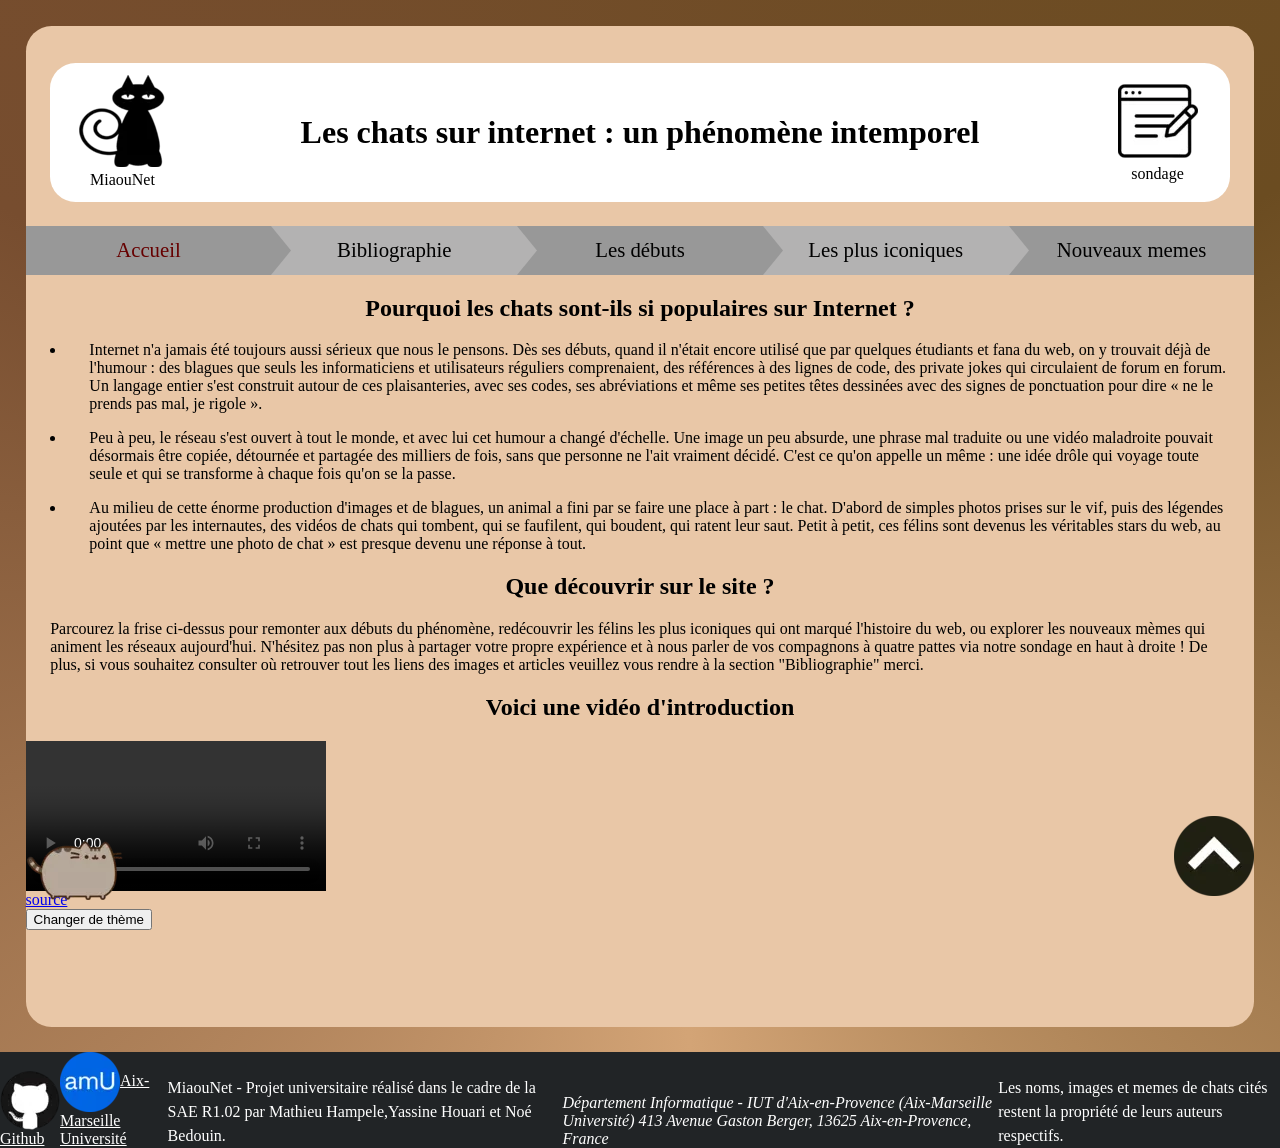
<file: index.html>
<!DOCTYPE html>
<html lang="fr">
	<head>
		<meta name="viewport" content="width=device-width, initial-scale=1.0">
		<meta charset="UTF-8">
		<meta name="description" content="Présentation de l'histoire des chats sur internet.">
		<!-- Open Graph Meta Tags -->
		<meta property="og:url" content="https://mtmods.alwaysdata.net/index.html">
		<meta property="og:type" content="website">
		<meta property="og:title" content="Accueil - MiaouNet">
		<meta property="og:description" content="Présentation de l'histoire des chats sur internet.">
		<meta property="og:image" content="https://mtmods.alwaysdata.net/assets/pusheen.webp">
		<meta property="og:image:width" content="97">
		<meta property="og:image:height" content="60">
		<!-- Twitter Meta Tags -->
		<meta name="twitter:card" content="summary_large_image">
		<meta property="twitter:domain" content="mtmods.alwaysdata.net">
		<meta property="twitter:url" content="https://mtmods.alwaysdata.net/index.html">
		<meta name="twitter:title" content="Accueil - MiaouNet">
		<meta name="twitter:description" content="Présentation de l'histoire des chats sur internet.">
		<meta name="twitter:image" content="https://mtmods.alwaysdata.net/assets/pusheen.webp">
		<link rel="apple-touch-icon" sizes="180x180" href="assets/apple-touch-icon.webp">
		<link rel="icon" href="assets/favicon.ico" sizes="48x48">
		<link rel="icon" type="image/webp" sizes="32x32" href="assets/favicon-32x32.webp">
		<link rel="icon" type="image/webp" sizes="16x16" href="assets/favicon-16x16.webp">
		<link rel="manifest" href="site.webmanifest">
		<link rel="canonical" href="https://mtmods.alwaysdata.net/index.html">
		<!-- l'id "pagestyle" sert au script pour changer de feuille de style (thème) --><link id="pagestyle" rel="stylesheet" href="style/style.css"><script src="scripts/script.js"></script><title>Accueil - MiaouNet</title><!-- Balisage JSON-LD généré par l'outil d'aide au balisage de données structurées de Google --><script type="application/ld+json">            {                  "@context": "http://schema.org",  "@type": "LocalBusiness",  "name": "MiaouNet",  "address": {                    "@type": "PostalAddress","streetAddress": "413 Avenue Gaston Berger","addressLocality": "Aix-en-Provence","addressCountry": "France","postalCode": "13625"                  }                ,  "url": "https://www.univ-amu.fr/"            }        </script></head><body class="page-main"><main><header><a class="head" href="index.html"><img src="assets/cat_icon.webp" alt="Logo MiaouNet, un chat noir"> MiaouNet </a><h1>Les chats sur internet : un phénomène intemporel</h1><a class="head" href="poll.html"><img src="assets/poll.webp" alt="Icône de sondage">sondage</a></header><!-- menu : la page où on se trouve a la classe "red" pour qu'elle soit en rouge -->
		<nav>
			<ul>
				<li class="home red">
					<a href="index.html">Accueil</a>
					<img src="assets/triangle2.svg" alt="">
				</li>
				<li class="bibliography">
					<a href="bibliography.html">Bibliographie</a>
					<img src="assets/triangle.svg" alt="">
				</li>
				<li class="start">
					<a href="start.html">Les débuts</a>
					<img src="assets/triangle2.svg" alt="">
				</li>
				<li class="iconics">
					<a href="iconics.html">Les plus iconiques</a>
					<img src="assets/triangle.svg" alt="">
				</li>
				<li class="newmemes"><a href="newmemes.html">Nouveaux memes</a></li>
			</ul>
		</nav>
		<h2>Pourquoi les chats sont-ils si populaires sur Internet ?</h2>
		<ul>
			<li><p>Internet n'a jamais été toujours aussi sérieux que nous le pensons. Dès ses débuts, quand il n'était encore utilisé que par quelques étudiants et fana du web, on y trouvait déjà de l'humour : des blagues que seuls les informaticiens et utilisateurs réguliers comprenaient, des références à des lignes de code, des private jokes qui circulaient de forum en forum. Un langage entier s'est construit autour de ces plaisanteries, avec ses codes, ses abréviations et même ses petites têtes dessinées avec des signes de ponctuation pour dire « ne le prends pas mal, je rigole ».</p></li>
			<li><p>Peu à peu, le réseau s'est ouvert à tout le monde, et avec lui cet humour a changé d'échelle. Une image un peu absurde, une phrase mal traduite ou une vidéo maladroite pouvait désormais être copiée, détournée et partagée des milliers de fois, sans que personne ne l'ait vraiment décidé. C'est ce qu'on appelle un même : une idée drôle qui voyage toute seule et qui se transforme à chaque fois qu'on se la passe.</p></li>
			<li><p>Au milieu de cette énorme production d'images et de blagues, un animal a fini par se faire une place à part : le chat. D'abord de simples photos prises sur le vif, puis des légendes ajoutées par les internautes, des vidéos de chats qui tombent, qui se faufilent, qui boudent, qui ratent leur saut. Petit à petit, ces félins sont devenus les véritables stars du web, au point que « mettre une photo de chat » est presque devenu une réponse à tout.</p></li>
		</ul>
		<h2>Que découvrir sur le site ?</h2>
		<p>
			Parcourez la frise ci-dessus pour remonter aux débuts du phénomène, redécouvrir les félins les plus iconiques qui ont marqué l'histoire du web, ou explorer les nouveaux mèmes qui animent les réseaux aujourd'hui. N'hésitez pas non plus à partager votre propre expérience et à nous parler de vos compagnons à quatre pattes via notre sondage en haut à droite ! De plus, si vous souhaitez consulter où retrouver tout les liens des images et articles veuillez vous rendre à la section "Bibliographie" merci.
		</p>
		<h2>Voici une vidéo d'introduction</h2>
		<!-- preload="metadata" : on ne charge pas toute la vidéo tant qu'on ne la lance pas --><video class="video-cat" controls preload="metadata"><source src="assets/cat_video.mp4" type="video/mp4"><track kind="subtitles" src="assets/subtitles.vtt" srclang="fr" label="Français" default></video><a class="video-cat" href="https://www.youtube.com/watch?v=DQSYvt7r2Ao">source</a><!-- le bouton appelle changeTheme() qui est dans scripts/script.js --><button type="button" onclick="changeTheme()">Changer de thème</button><!-- le chat et la flèche restent en bas de l'écran grâce à position: sticky --><aside class="fix">
			<img loading="lazy" src="assets/pusheen.webp" alt="pusheen">
			<a href="#top"><img src="assets/uparrow.webp" alt="Retour en haut de la page"></a>
		</aside>
	</main>
	<!-- pied de page : liens GitHub et AMU + noms de l'équipe --><footer><a href="https://github.com/HouariYassine/Projet-Site-Web-R1.02"><img loading="lazy" src="assets/github_ico.webp" alt="Logo GitHub"> Github</a><a href="https://www.univ-amu.fr/"><img loading="lazy" src="assets/amu_ico.webp" alt="Logo Aix-Marseille Université">Aix-Marseille Université</a><p class="end">MiaouNet - Projet universitaire réalisé dans le cadre de la SAE R1.02 par Mathieu Hampele,Yassine Houari et Noé Bedouin.</p><!-- adresse du département, utile pour le référencement local --><address>Département Informatique - IUT d'Aix-en-Provence (Aix-Marseille Université) 413 Avenue Gaston Berger, 13625 Aix-en-Provence, France</address>
<p class="end">
	Les noms, images et memes de chats cités restent la propriété de leurs auteurs respectifs.
</p>
</footer>
</body>
</html>
</file>
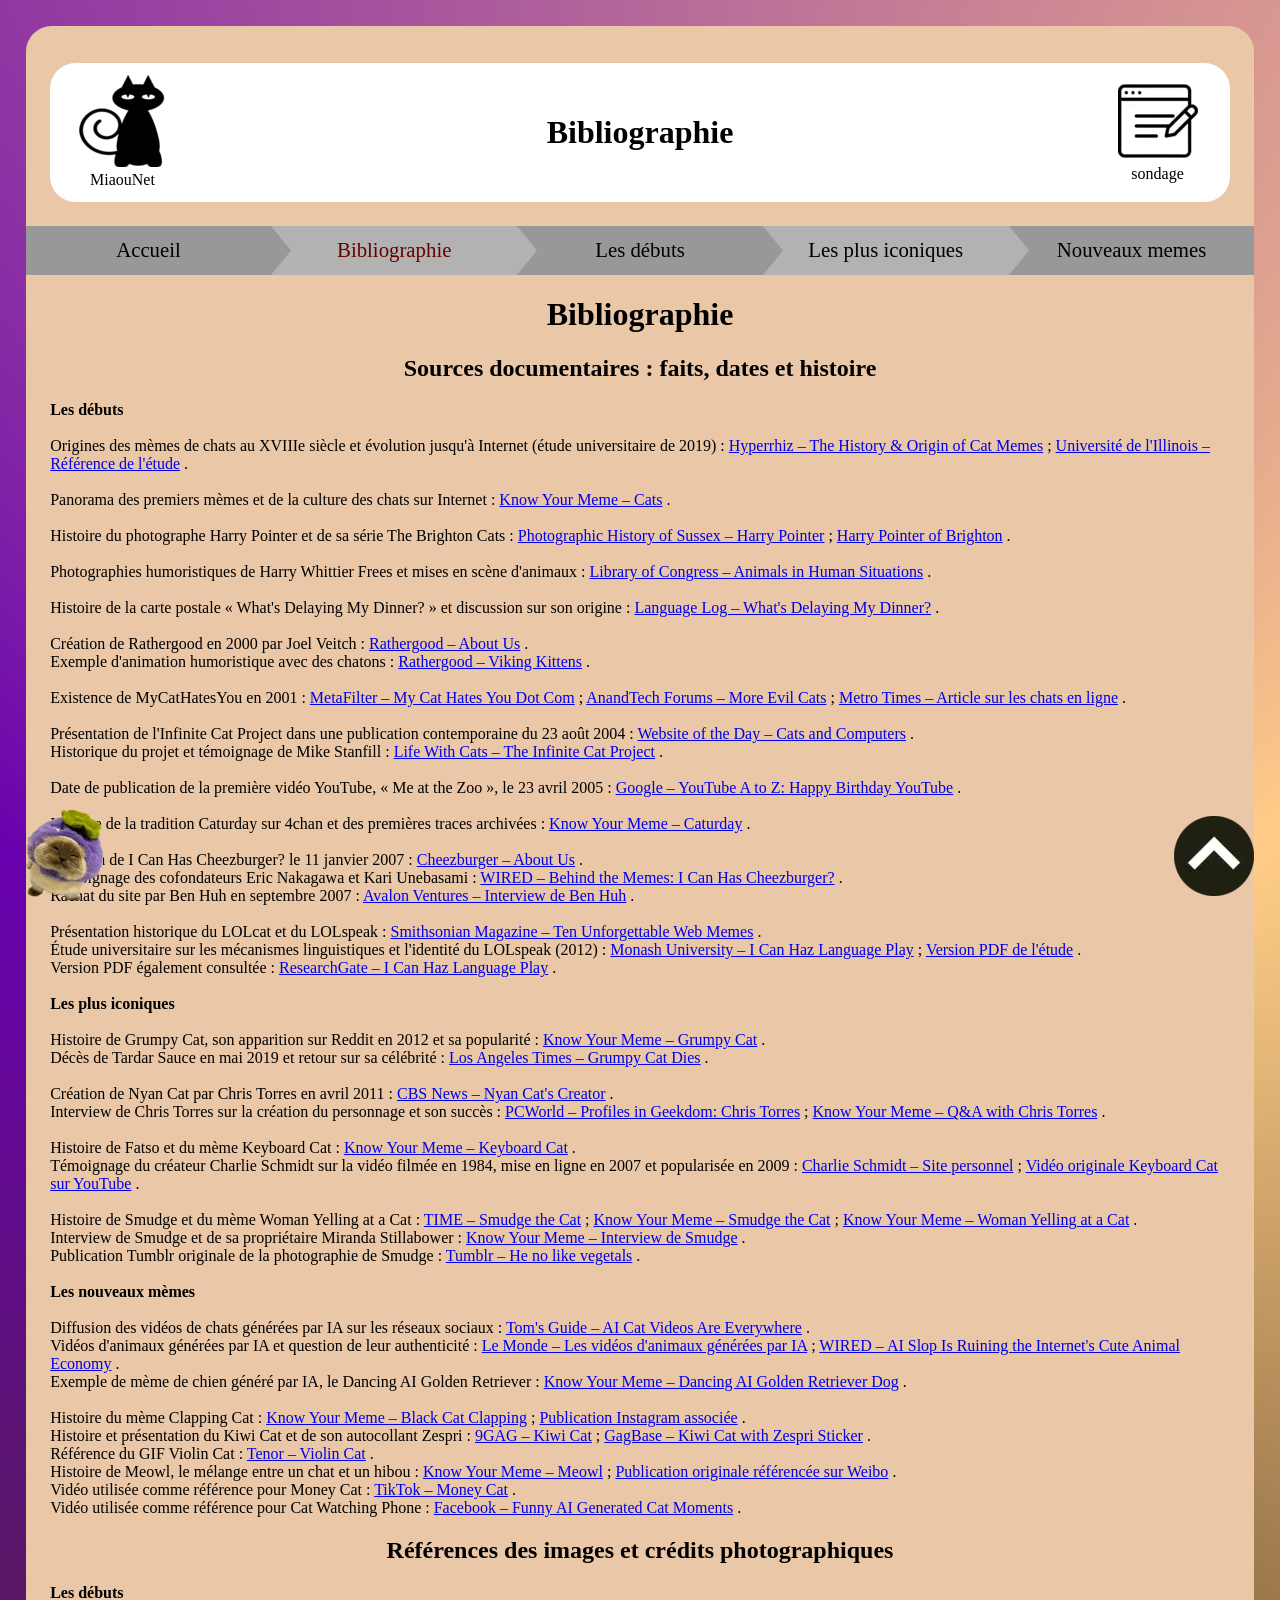
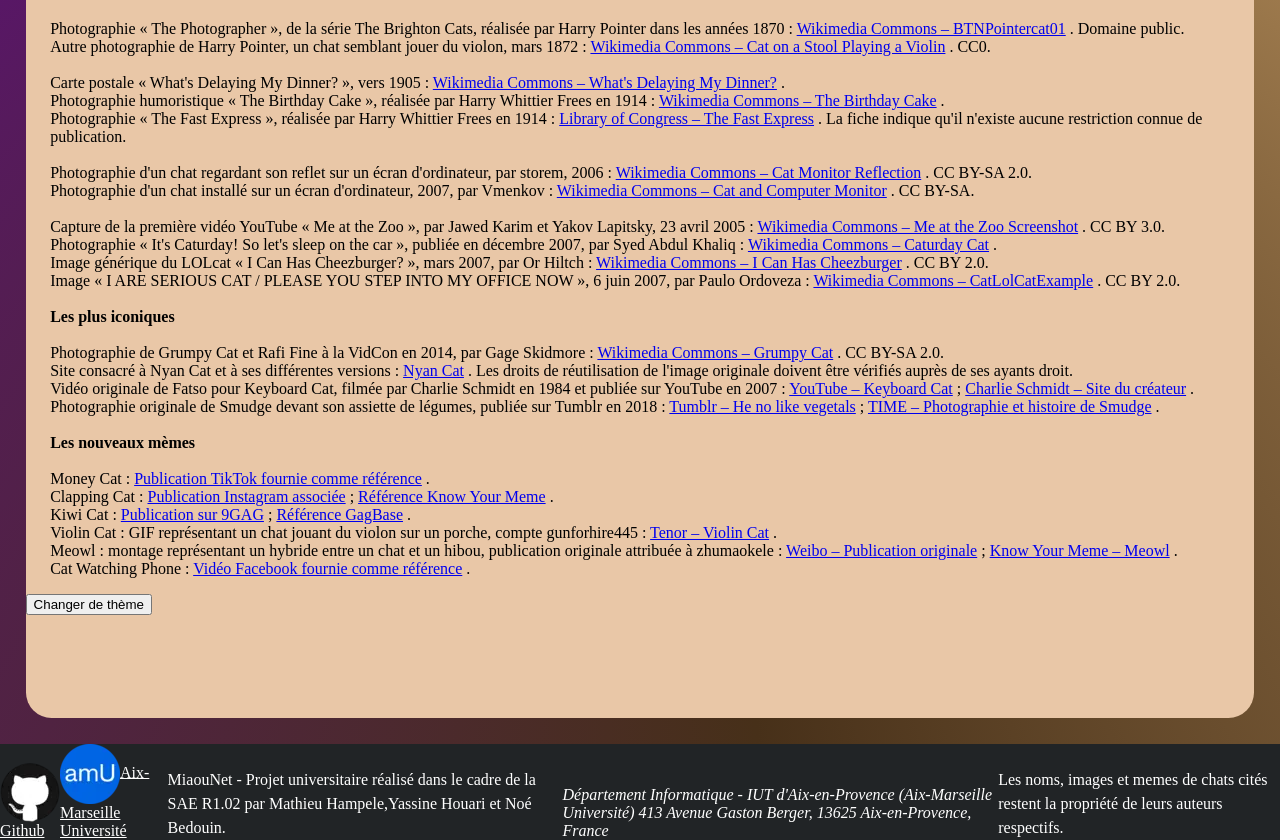
<file: bibliography.html>
<!DOCTYPE html>
<html lang="fr">
	<head>
		<meta name="viewport" content="width=device-width, initial-scale=1.0">
		<meta charset="UTF-8">
		<meta name="description" content="Liens et sources utilisez le site.">
		<!-- Open Graph Meta Tags -->
		<meta property="og:url" content="https://mtmods.alwaysdata.net/bibliography.html">
		<meta property="og:type" content="website">
		<meta property="og:title" content="Bibliographie - MiaouNet">
		<meta property="og:description" content="Liens et sources utilisées le site.">
		<meta property="og:image" content="https://mtmods.alwaysdata.net/assets/pusheen.webp">
		<meta property="og:image:width" content="97">
		<meta property="og:image:height" content="60">
		<!-- Twitter Meta Tags -->
		<meta name="twitter:card" content="summary_large_image">
		<meta property="twitter:domain" content="mtmods.alwaysdata.net">
		<meta property="twitter:url" content="https://mtmods.alwaysdata.net/bibliography.html">
		<meta name="twitter:title" content="Bibliographie - MiaouNet">
		<meta name="twitter:description" content="Liens et sources utilisées le site.">
		<meta name="twitter:image" content="https://mtmods.alwaysdata.net/assets/pusheen.webp">
		<link rel="apple-touch-icon" sizes="180x180" href="assets/apple-touch-icon.webp">
		<link rel="icon" href="assets/favicon.ico" sizes="48x48">
		<link rel="icon" type="image/webp" sizes="32x32" href="assets/favicon-32x32.webp">
		<link rel="icon" type="image/webp" sizes="16x16" href="assets/favicon-16x16.webp">
		<link rel="manifest" href="site.webmanifest">
		<link rel="canonical" href="https://mtmods.alwaysdata.net/bibliography.html">
		<!-- l'id "pagestyle" sert au script pour changer de feuille de style (thème) --><link id="pagestyle" rel="stylesheet" href="style/style.css"><script src="scripts/script.js"></script><title>Bibliographie - MiaouNet</title><!-- Balisage JSON-LD généré par l'outil d'aide au balisage de données structurées de Google --><script type="application/ld+json">            {                  "@context": "http://schema.org",  "@type": "LocalBusiness",  "name": "MiaouNet",  "address": {                    "@type": "PostalAddress","streetAddress": "413 Avenue Gaston Berger","addressLocality": "Aix-en-Provence","addressCountry": "France","postalCode": "13625"                  }                ,  "url": "https://www.univ-amu.fr/"            }        </script></head><body class="page-bibliography"><main><header><a class="head" href="index.html"><img src="assets/cat_icon.webp" alt="Logo MiaouNet, un chat noir"> MiaouNet </a><h1>Bibliographie</h1><a class="head" href="poll.html"><img src="assets/poll.webp" alt="Icône de sondage">sondage</a></header><!-- menu : la page où on se trouve a la classe "red" pour qu'elle soit en rouge -->
		<nav>
			<ul>
				<li class="home">
					<a href="index.html">Accueil</a>
					<img src="assets/triangle2.svg" alt="">
				</li>
				<li class="bibliography red">
					<a href="bibliography.html">Bibliographie</a>
					<img src="assets/triangle.svg" alt="">
				</li>
				<li class="start">
					<a href="start.html">Les débuts</a>
					<img src="assets/triangle2.svg" alt="">
				</li>
				<li class="iconics">
					<a href="iconics.html">Les plus iconiques</a>
					<img src="assets/triangle.svg" alt="">
				</li>
				<li class="newmemes"><a href="newmemes.html">Nouveaux memes</a></li>
			</ul>
		</nav>
		<h1>Bibliographie</h1>
		<h2>Sources documentaires : faits, dates et histoire</h2>
		<p>
			<strong>Les débuts</strong>
			<br>
			<br>
			Origines des mèmes de chats au XVIIIe siècle et évolution jusqu'à Internet (étude universitaire de 2019) : 
			<a href="https://hyperrhiz.io/hyperrhiz21/miscellany/7-cat-memes.html">Hyperrhiz – The History & Origin of Cat Memes</a>
			 ; 
			<a href="https://experts.illinois.edu/en/publications/the-history-amp-origin-of-cat-memes-from-the-18th-century-to-lolc/">Université de l'Illinois – Référence de l'étude</a>
			.
			<br>
			<br>
			Panorama des premiers mèmes et de la culture des chats sur Internet : 
			<a href="https://knowyourmeme.com/memes/subcultures/cats">Know Your Meme – Cats</a>
			.
			<br>
			<br>
			Histoire du photographe Harry Pointer et de sa série The Brighton Cats : 
			<a href="https://photohistory-sussex.co.uk/BTNPointerCats.htm">Photographic History of Sussex – Harry Pointer</a>
			 ; 
			<a href="https://photohistory-sussex.co.uk/BTNPointerHenry01.htm">Harry Pointer of Brighton</a>
			.
			<br>
			<br>
			Photographies humoristiques de Harry Whittier Frees et mises en scène d'animaux : 
			<a href="https://blogs.loc.gov/picturethis/2025/08/animals-in-human-situations/">Library of Congress – Animals in Human Situations</a>
			.
			<br>
			<br>
			Histoire de la carte postale « What's Delaying My Dinner? » et discussion sur son origine : 
			<a href="https://languagelog.ldc.upenn.edu/nll/?p=1652">Language Log – What's Delaying My Dinner?</a>
			.
			<br>
			<br>
			Création de Rathergood en 2000 par Joel Veitch : 
			<a href="https://rathergood.com/about-us/">Rathergood – About Us</a>
			.
			<br>
			Exemple d'animation humoristique avec des chatons : 
			<a href="https://rathergood.com/2016/04/05/viking-kittens/">Rathergood – Viking Kittens</a>
			.
			<br>
			<br>
			Existence de MyCatHatesYou en 2001 : 
			<a href="https://www.metafilter.com/8831/My-Cat-Hates-You-Dot-Com">MetaFilter – My Cat Hates You Dot Com</a>
			 ; 
			<a href="https://forums.anandtech.com/threads/more-evil-cats.883585/post-5296672">AnandTech Forums – More Evil Cats</a>
			 ; 
			<a href="https://www.metrotimes.com/news/backslash-2183699/">Metro Times – Article sur les chats en ligne</a>
			.
			<br>
			<br>
			Présentation de l'Infinite Cat Project dans une publication contemporaine du 23 août 2004 : 
			<a href="https://websiteotd.wordpress.com/2004/08/23/cats-and-computers/">Website of the Day – Cats and Computers</a>
			.
			<br>
			Historique du projet et témoignage de Mike Stanfill : 
			<a href="https://www.lifewithcats.tv/the-infinite-cat-project/">Life With Cats – The Infinite Cat Project</a>
			.
			<br>
			<br>
			Date de publication de la première vidéo YouTube, « Me at the Zoo », le 23 avril 2005 : 
			<a href="https://blog.google/products-and-platforms/products/youtube/youtube-to-z-happybirthdayyoutube/">Google – YouTube A to Z: Happy Birthday YouTube</a>
			.
			<br>
			<br>
			Histoire de la tradition Caturday sur 4chan et des premières traces archivées : 
			<a href="https://knowyourmeme.com/memes/caturday">Know Your Meme – Caturday</a>
			.
			<br>
			<br>
			Création de I Can Has Cheezburger? le 11 janvier 2007 : 
			<a href="https://cheezburger.com/about-us">Cheezburger – About Us</a>
			.
			<br>
			Témoignage des cofondateurs Eric Nakagawa et Kari Unebasami : 
			<a href="https://www.wired.com/2008/04/behind-the-me-3/">WIRED – Behind the Memes: I Can Has Cheezburger?</a>
			.
			<br>
			Rachat du site par Ben Huh en septembre 2007 : 
			<a href="https://www.avalon-ventures.com/news/ben-huh-interview-meet-cat-philosopher-behind-can-cheezburger">Avalon Ventures – Interview de Ben Huh</a>
			.
			<br>
			<br>
			Présentation historique du LOLcat et du LOLspeak : 
			<a href="https://www.smithsonianmag.com/arts-culture/ten-unforgettable-web-memes-2032340/">Smithsonian Magazine – Ten Unforgettable Web Memes</a>
			.
			<br>
			Étude universitaire sur les mécanismes linguistiques et l'identité du LOLspeak (2012) : 
			<a href="https://research.monash.edu/en/publications/i-can-haz-language-play-the-construction-of-language-and-identity/">Monash University – I Can Haz Language Play</a>
			 ; 
			<a href="https://research.monash.edu/files/398504875/Gawne_VaughanICanHaz2012.pdf">Version PDF de l'étude</a>
			.
			<br>
			Version PDF également consultée : 
			<a href="https://www.researchgate.net/profile/Jill_Vaughan/publication/323620982_I_can_haz_language_play_The_construction_of_language_and_identity_in_LOLspeak/links/5aa089e8aca272d448b178b6/I-can-haz-language-play-The-construction-of-language-and-identity-in-LOLspeak.pdf">ResearchGate – I Can Haz Language Play</a>
			.
			<br>
			<br>
			<strong>Les plus iconiques</strong>
			<br>
			<br>
			Histoire de Grumpy Cat, son apparition sur Reddit en 2012 et sa popularité : 
			<a href="https://knowyourmeme.com/memes/grumpy-cat">Know Your Meme – Grumpy Cat</a>
			.
			<br>
			Décès de Tardar Sauce en mai 2019 et retour sur sa célébrité : 
			<a href="https://www.latimes.com/local/obituaries/la-me-grumpy-cat-dead-20190517-story.html">Los Angeles Times – Grumpy Cat Dies</a>
			.
			<br>
			<br>
			Création de Nyan Cat par Chris Torres en avril 2011 : 
			<a href="https://www.cbsnews.com/news/nyan-cats-creator-talks-to-bnet-about-marketing-merchandising-and-pirates/">CBS News – Nyan Cat's Creator</a>
			.
			<br>
			Interview de Chris Torres sur la création du personnage et son succès : 
			<a href="https://www.pcworld.com/article/474183/profiles_in_geekdom_chris_torres_creator_of_nyan_cat.html">PCWorld – Profiles in Geekdom: Chris Torres</a>
			 ; 
			<a href="https://knowyourmeme.com/editorials/interviews/qa-with-chris-torres-the-creator-of-nyan-cat">Know Your Meme – Q&A with Chris Torres</a>
			.
			<br>
			<br>
			Histoire de Fatso et du mème Keyboard Cat : 
			<a href="https://knowyourmeme.com/memes/keyboard-cat">Know Your Meme – Keyboard Cat</a>
			.
			<br>
			Témoignage du créateur Charlie Schmidt sur la vidéo filmée en 1984, mise en ligne en 2007 et popularisée en 2009 : 
			<a href="https://www.charlieschmidt.com/">Charlie Schmidt – Site personnel</a>
			 ; 
			<a href="https://www.youtube.com/watch?v=J---aiyznGQ">Vidéo originale Keyboard Cat sur YouTube</a>
			.
			<br>
			<br>
			Histoire de Smudge et du mème Woman Yelling at a Cat : 
			<a href="https://time.com/5762380/woman-yelling-at-cat-meme/">TIME – Smudge the Cat</a>
			 ; 
			<a href="https://knowyourmeme.com/memes/smudge-the-cat">Know Your Meme – Smudge the Cat</a>
			 ; 
			<a href="https://knowyourmeme.com/memes/woman-yelling-at-a-cat">Know Your Meme – Woman Yelling at a Cat</a>
			.
			<br>
			Interview de Smudge et de sa propriétaire Miranda Stillabower : 
			<a href="https://knowyourmeme.com/editorials/interviews/smudge-the-cat-and-his-owner-give-us-the-full-scoop-on-how-he-became-an-internet-star-and-the-woman-yelling-at-cat-meme">Know Your Meme – Interview de Smudge</a>
			.
			<br>
			Publication Tumblr originale de la photographie de Smudge : 
			<a href="https://deadbeforedeath.tumblr.com/post/175034192749/he-no-like-vegetals">Tumblr – He no like vegetals</a>
			.
			<br>
			<br>
			<strong>Les nouveaux mèmes</strong>
			<br>
			<br>
			Diffusion des vidéos de chats générées par IA sur les réseaux sociaux : 
			<a href="https://www.tomsguide.com/ai/ai-image-video/ai-cat-videos-are-suddenly-everywhere-heres-why-the-internet-cant-stop-watching">Tom's Guide – AI Cat Videos Are Everywhere</a>
			.
			<br>
			Vidéos d'animaux générées par IA et question de leur authenticité : 
			<a href="https://www.lemonde.fr/pixels/article/2026/08/08/si-en-plus-on-nous-enleve-nos-animaux-mignons-on-se-sent-trahis-ce-que-les-videos-d-animaux-generees-par-ia-disent-de-nous-et-d-internet_6740822_4408996.html">Le Monde – Les vidéos d'animaux générées par IA</a>
			 ; 
			<a href="https://www.wired.com/story/ai-slop-is-ruining-the-internets-cute-animal-economy/">WIRED – AI Slop Is Ruining the Internet's Cute Animal Economy</a>
			.
			<br>
			Exemple de mème de chien généré par IA, le Dancing AI Golden Retriever : 
			<a href="https://knowyourmeme.com/memes/dancing-ai-golden-retriever-dog">Know Your Meme – Dancing AI Golden Retriever Dog</a>
			.
			<br>
			<br>
			Histoire du mème Clapping Cat : 
			<a href="https://knowyourmeme.com/memes/black-cat-clapping">Know Your Meme – Black Cat Clapping</a>
			 ; 
			<a href="https://www.instagram.com/reel/DdtWc0qIbdH/">Publication Instagram associée</a>
			.
			<br>
			Histoire et présentation du Kiwi Cat et de son autocollant Zespri : 
			<a href="https://9gag.com/gag/aQzKr28">9GAG – Kiwi Cat</a>
			 ; 
			<a href="https://gagbase.com/memes/kiwi-cat-zespri-sticker-ai-meme/">GagBase – Kiwi Cat with Zespri Sticker</a>
			.
			<br>
			Référence du GIF Violin Cat : 
			<a href="https://tenor.com/view/violin-cat-gif-6105643883738920117">Tenor – Violin Cat</a>
			.
			<br>
			Histoire de Meowl, le mélange entre un chat et un hibou : 
			<a href="https://knowyourmeme.com/memes/meowl">Know Your Meme – Meowl</a>
			 ; 
			<a href="https://weibo.com/1505044005/zuePUyE2D">Publication originale référencée sur Weibo</a>
			.
			<br>
			Vidéo utilisée comme référence pour Money Cat : 
			<a href="https://www.tiktok.com/@mgmaixqkygj/video/7699518357124533512">TikTok – Money Cat</a>
			.
			<br>
			Vidéo utilisée comme référence pour Cat Watching Phone : 
			<a href="https://www.facebook.com/61555666137913/videos/funny-ai-generated-cat-moments-that-will-make-you-laugh/1455115762982958/">Facebook – Funny AI Generated Cat Moments</a>
			.
		</p>
		<h2>Références des images et crédits photographiques</h2>
		<p>
			<strong>Les débuts</strong>
			<br>
			<br>
			Photographie « The Photographer », de la série The Brighton Cats, réalisée par Harry Pointer dans les années 1870 : 
			<a href="https://commons.wikimedia.org/wiki/File:BTNPointercat01.jpg">Wikimedia Commons – BTNPointercat01</a>
			. Domaine public.
			<br>
			Autre photographie de Harry Pointer, un chat semblant jouer du violon, mars 1872 : 
			<a href="https://commons.wikimedia.org/wiki/File:Cat_on_a_stool_%22playing%22_a_violin.jpg">Wikimedia Commons – Cat on a Stool Playing a Violin</a>
			. CC0.
			<br>
			<br>
			Carte postale « What's Delaying My Dinner? », vers 1905 : 
			<a href="https://commons.wikimedia.org/wiki/File:Harry_Whittier_Frees_-_What%27s_Delaying_My_Dinner.jpg">Wikimedia Commons – What's Delaying My Dinner?</a>
			.
			<br>
			Photographie humoristique « The Birthday Cake », réalisée par Harry Whittier Frees en 1914 : 
			<a href="https://commons.wikimedia.org/wiki/File:The_birthday_cake.jpg">Wikimedia Commons – The Birthday Cake</a>
			.
			<br>
			Photographie « The Fast Express », réalisée par Harry Whittier Frees en 1914 : 
			<a href="https://www.loc.gov/item/2013648289/">Library of Congress – The Fast Express</a>
			. La fiche indique qu'il n'existe aucune restriction connue de publication.
			<br>
			<br>
			Photographie d'un chat regardant son reflet sur un écran d'ordinateur, par storem, 2006 : 
			<a href="https://commons.wikimedia.org/wiki/File:Cat_monitor_reflection.jpg">Wikimedia Commons – Cat Monitor Reflection</a>
			. CC BY-SA 2.0.
			<br>
			Photographie d'un chat installé sur un écran d'ordinateur, 2007, par Vmenkov : 
			<a href="https://commons.wikimedia.org/wiki/File:Cat-and-computer-monitor-3388.jpg">Wikimedia Commons – Cat and Computer Monitor</a>
			. CC BY-SA.
			<br>
			<br>
			Capture de la première vidéo YouTube « Me at the Zoo », par Jawed Karim et Yakov Lapitsky, 23 avril 2005 : 
			<a href="https://commons.wikimedia.org/wiki/File:Me_at_the_zoo_(screenshot).png">Wikimedia Commons – Me at the Zoo Screenshot</a>
			. CC BY 3.0.
			<br>
			Photographie « It's Caturday! So let's sleep on the car », publiée en décembre 2007, par Syed Abdul Khaliq : 
			<a href="https://commons.wikimedia.org/wiki/File:Its_Caturday!_So_lets_sleep_on_the_car_(2498080865).jpg">Wikimedia Commons – Caturday Cat</a>
			.
			<br>
			Image générique du LOLcat « I Can Has Cheezburger? », mars 2007, par Or Hiltch : 
			<a href="https://commons.wikimedia.org/wiki/File:I_can_has_cheezburger.jpg">Wikimedia Commons – I Can Has Cheezburger</a>
			. CC BY 2.0.
			<br>
			Image « I ARE SERIOUS CAT / PLEASE YOU STEP INTO MY OFFICE NOW », 6 juin 2007, par Paulo Ordoveza : 
			<a href="https://commons.wikimedia.org/wiki/File:CatLolCatExample.jpg">Wikimedia Commons – CatLolCatExample</a>
			. CC BY 2.0.
			<br>
			<br>
			<strong>Les plus iconiques</strong>
			<br>
			<br>
			Photographie de Grumpy Cat et Rafi Fine à la VidCon en 2014, par Gage Skidmore : 
			<a href="https://commons.wikimedia.org/wiki/File:Grumpy_Cat_(14556024763)_(cropped).jpg">Wikimedia Commons – Grumpy Cat</a>
			. CC BY-SA 2.0.
			<br>
			Site consacré à Nyan Cat et à ses différentes versions : 
			<a href="https://www.nyan.cat/">Nyan Cat</a>
			. Les droits de réutilisation de l'image originale doivent être vérifiés auprès de ses ayants droit.
			<br>
			Vidéo originale de Fatso pour Keyboard Cat, filmée par Charlie Schmidt en 1984 et publiée sur YouTube en 2007 : 
			<a href="https://www.youtube.com/watch?v=J---aiyznGQ">YouTube – Keyboard Cat</a>
			 ; 
			<a href="https://www.charlieschmidt.com/">Charlie Schmidt – Site du créateur</a>
			.
			<br>
			Photographie originale de Smudge devant son assiette de légumes, publiée sur Tumblr en 2018 : 
			<a href="https://deadbeforedeath.tumblr.com/post/175034192749/he-no-like-vegetals">Tumblr – He no like vegetals</a>
			 ; 
			<a href="https://time.com/5762380/woman-yelling-at-cat-meme/">TIME – Photographie et histoire de Smudge</a>
			.
			<br>
			<br>
			<strong>Les nouveaux mèmes</strong>
			<br>
			<br>
			Money Cat : 
			<a href="https://www.tiktok.com/@mgmaixqkygj/video/7699518357124533512">Publication TikTok fournie comme référence</a>
			.
			<br>
			Clapping Cat : 
			<a href="https://www.instagram.com/reel/DdtWc0qIbdH/">Publication Instagram associée</a>
			 ; 
			<a href="https://knowyourmeme.com/memes/black-cat-clapping">Référence Know Your Meme</a>
			.
			<br>
			Kiwi Cat : 
			<a href="https://9gag.com/gag/aQzKr28">Publication sur 9GAG</a>
			 ; 
			<a href="https://gagbase.com/memes/kiwi-cat-zespri-sticker-ai-meme/">Référence GagBase</a>
			.
			<br>
			Violin Cat : GIF représentant un chat jouant du violon sur un porche, compte gunforhire445 : 
			<a href="https://tenor.com/view/violin-cat-gif-6105643883738920117">Tenor – Violin Cat</a>
			.
			<br>
			Meowl : montage représentant un hybride entre un chat et un hibou, publication originale attribuée à zhumaokele : 
			<a href="https://weibo.com/1505044005/zuePUyE2D">Weibo – Publication originale</a>
			 ; 
			<a href="https://knowyourmeme.com/memes/meowl">Know Your Meme – Meowl</a>
			.
			<br>
			Cat Watching Phone : 
			<a href="https://www.facebook.com/61555666137913/videos/funny-ai-generated-cat-moments-that-will-make-you-laugh/1455115762982958/">Vidéo Facebook fournie comme référence</a>
			.
		</p>
		<!-- le bouton appelle changeTheme() qui est dans scripts/script.js -->
		<button type="button" onclick="changeTheme()">Changer de thème</button>
		<!-- le chat et la flèche restent en bas de l'écran grâce à position: sticky --><aside class="fix"><img src="assets/xiaoji.webp" alt="image de chat"><a href="#top"><img src="assets/uparrow.webp" alt="Retour en haut de la page"></a></aside></main><!-- pied de page : liens GitHub et AMU + noms de l'équipe --><footer>
			<a href="https://github.com/HouariYassine/Projet-Site-Web-R1.02"><img src="assets/github_ico.webp" alt="Logo GitHub"> Github</a>
			<a href="https://www.univ-amu.fr/"><img src="assets/amu_ico.webp" alt="Logo Aix-Marseille Université">Aix-Marseille Université</a>
			<p class="end">
				MiaouNet - Projet universitaire réalisé dans le cadre de la SAE R1.02 par Mathieu Hampele,Yassine Houari et Noé Bedouin.
			</p>
			<!-- adresse du département, utile pour le référencement local -->
			<address>
				Département Informatique - IUT d'Aix-en-Provence (Aix-Marseille Université) 413 Avenue Gaston Berger, 13625 Aix-en-Provence, France
			</address>
			<p class="end">
				Les noms, images et memes de chats cités restent la propriété de leurs auteurs respectifs.
			</p>
		</footer>
	</body>
</html>
</file>
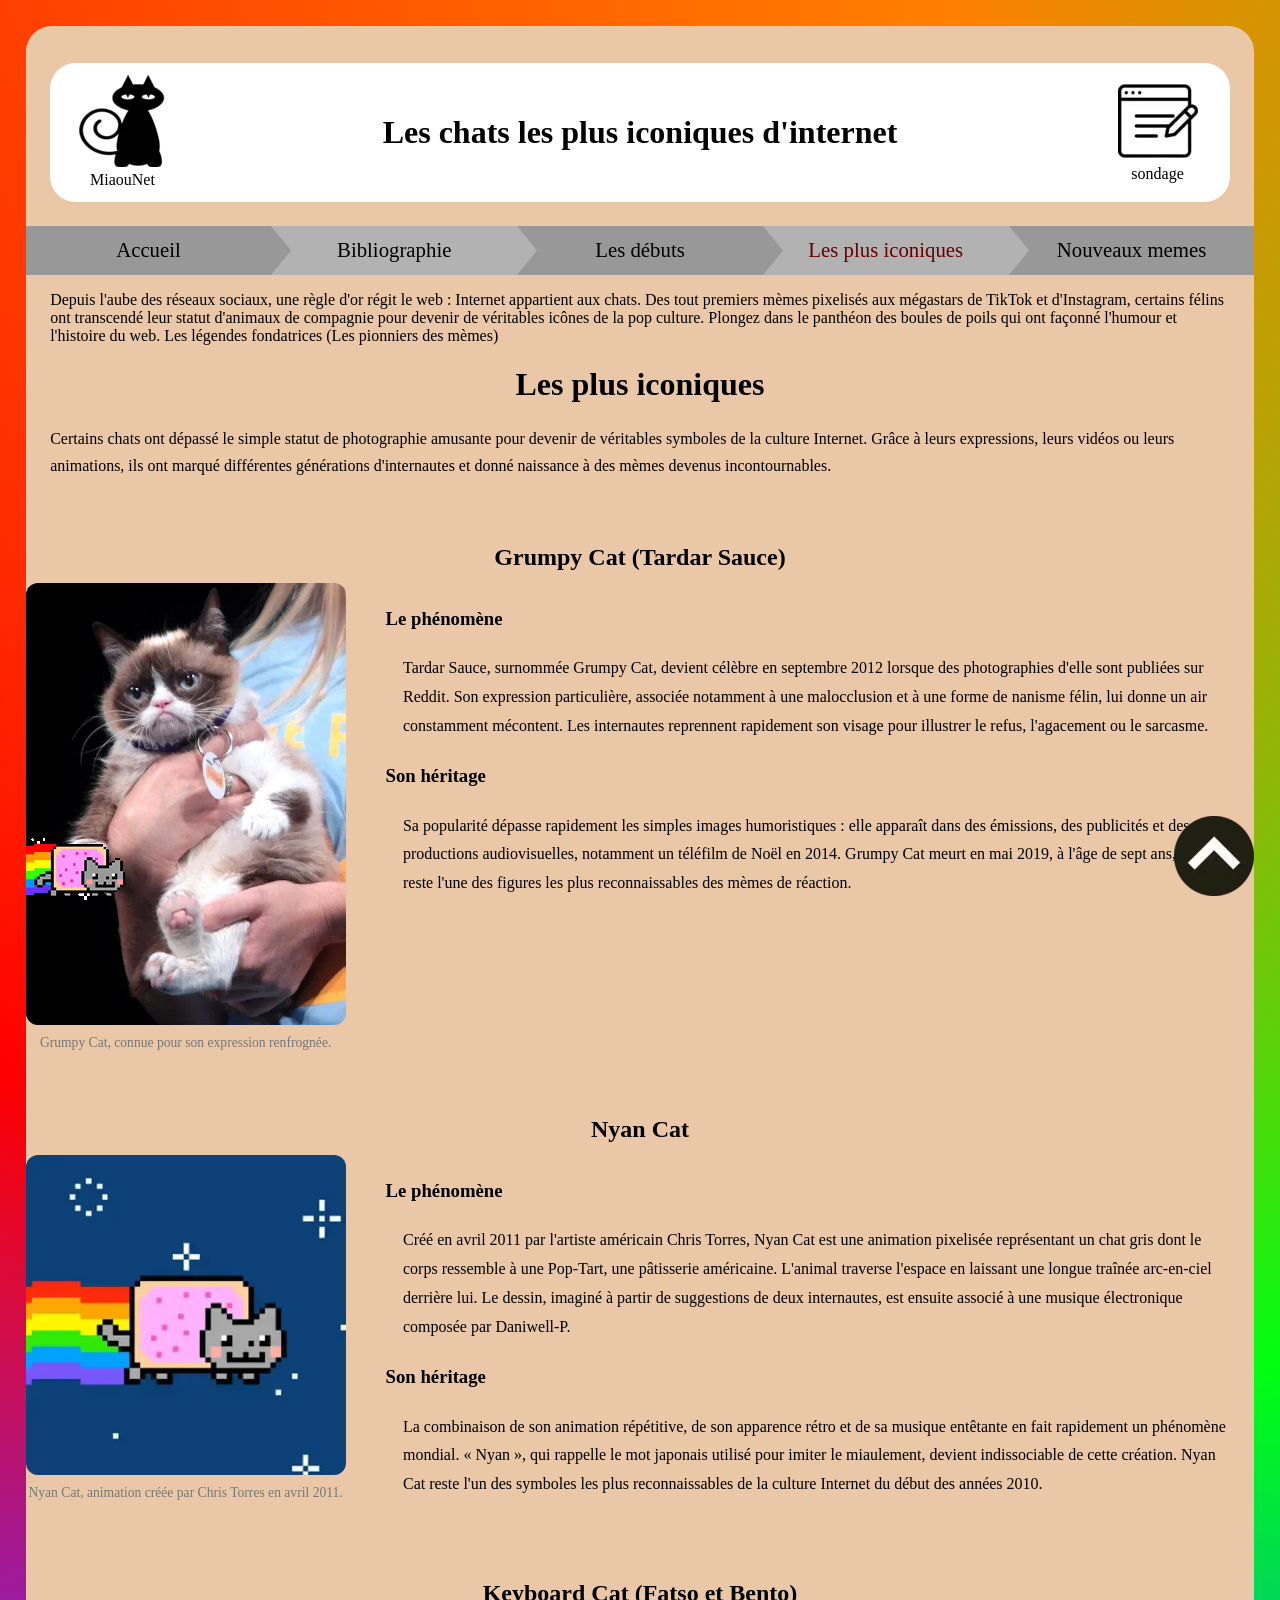
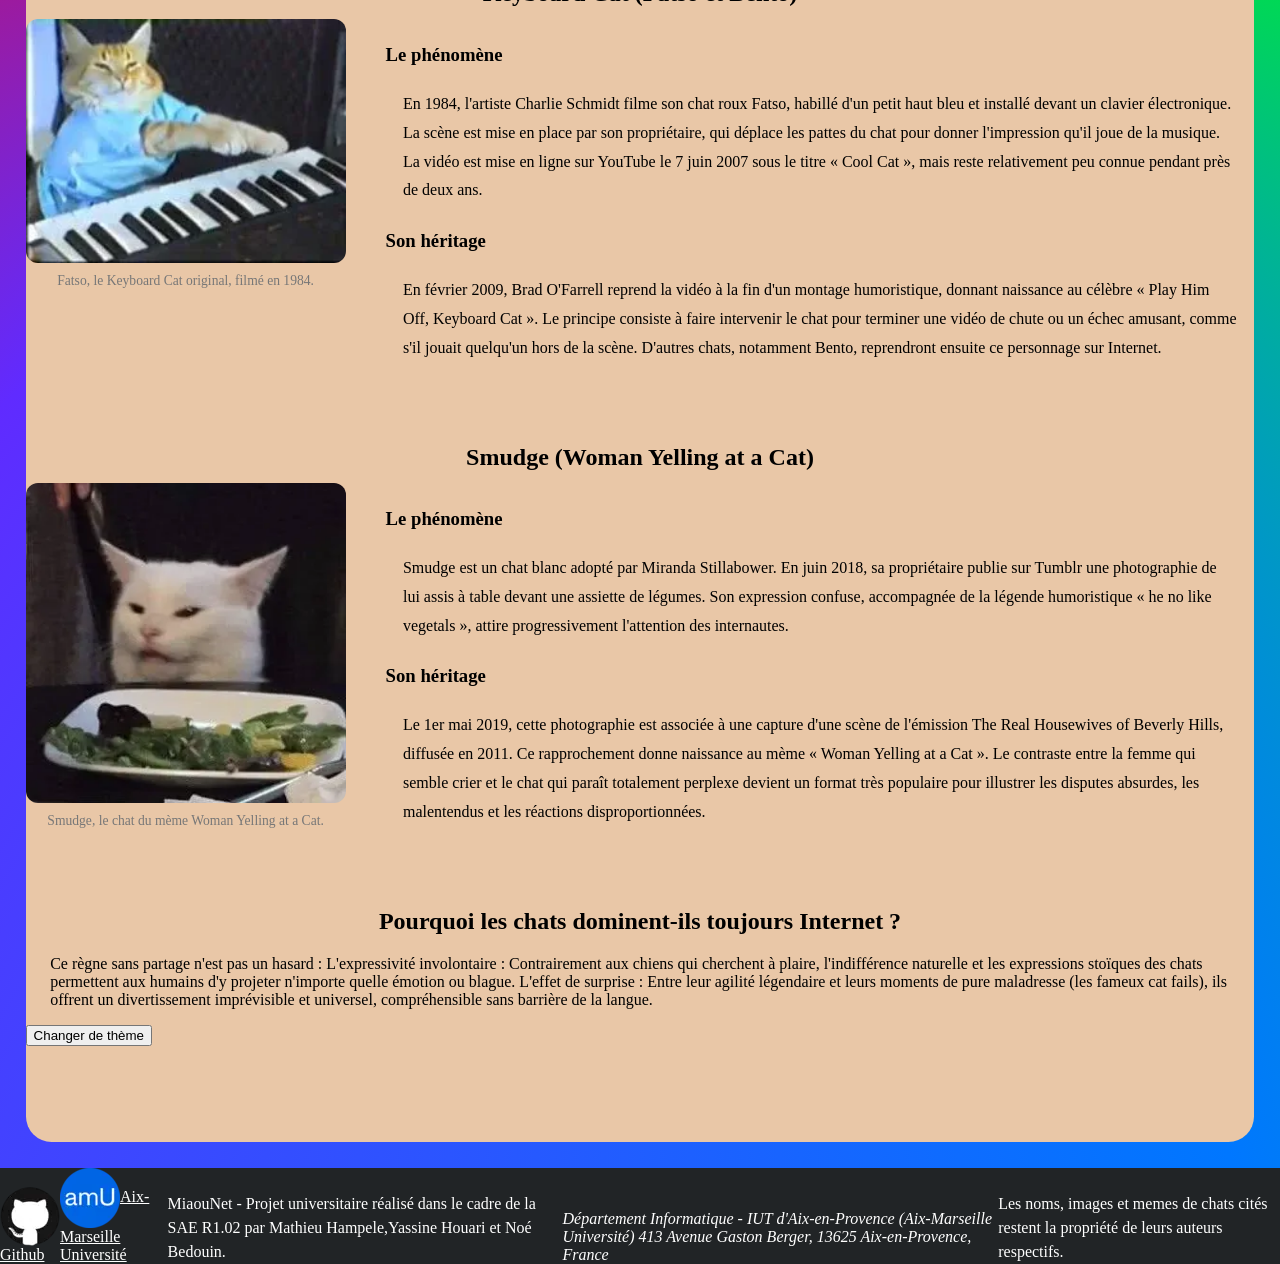
<file: iconics.html>
<!DOCTYPE html>
<html lang="fr">
	<head>
		<meta name="viewport" content="width=device-width, initial-scale=1.0">
		<meta charset="UTF-8">
		<meta name="description" content="Les chats les plus iconiques du web.">
		<!-- Open Graph Meta Tags -->
		<meta property="og:url" content="https://mtmods.alwaysdata.net/iconics.html">
		<meta property="og:type" content="website">
		<meta property="og:title" content="Icônes - MiaouNet">
		<meta property="og:description" content="Les chats les plus iconiques du web.">
		<meta property="og:image" content="https://mtmods.alwaysdata.net/assets/pusheen.webp">
		<meta property="og:image:width" content="97">
		<meta property="og:image:height" content="60">
		<!-- Twitter Meta Tags -->
		<meta name="twitter:card" content="summary_large_image">
		<meta property="twitter:domain" content="mtmods.alwaysdata.net">
		<meta property="twitter:url" content="https://mtmods.alwaysdata.net/iconics.html">
		<meta name="twitter:title" content="Icônes - MiaouNet">
		<meta name="twitter:description" content="Les chats les plus iconiques du web.">
		<meta name="twitter:image" content="https://mtmods.alwaysdata.net/assets/pusheen.webp">
		<link rel="apple-touch-icon" sizes="180x180" href="assets/apple-touch-icon.webp">
		<link rel="icon" href="assets/favicon.ico" sizes="48x48">
		<link rel="icon" type="image/webp" sizes="32x32" href="assets/favicon-32x32.webp">
		<link rel="icon" type="image/webp" sizes="16x16" href="assets/favicon-16x16.webp">
		<link rel="manifest" href="site.webmanifest">
		<link rel="canonical" href="https://mtmods.alwaysdata.net/iconics.html">
		<!-- l'id "pagestyle" sert au script pour changer de feuille de style (thème) --><link id="pagestyle" rel="stylesheet" href="style/style.css"><script src="scripts/script.js"></script><title>Les plus iconiques - MiaouNet</title><!-- Balisage JSON-LD généré par l'outil d'aide au balisage de données structurées de Google --><script type="application/ld+json">            {                  "@context": "http://schema.org",  "@type": "LocalBusiness",  "name": "MiaouNet",  "address": {                    "@type": "PostalAddress","streetAddress": "413 Avenue Gaston Berger","addressLocality": "Aix-en-Provence","addressCountry": "France","postalCode": "13625"                  }                ,  "url": "https://www.univ-amu.fr/"            }        </script></head><body class="page-iconic"><main><header><a class="head" href="index.html"><img width="86" height="92" src="assets/cat_icon.webp" alt="Logo MiaouNet, un chat noir"> MiaouNet </a><h1>Les chats les plus iconiques d'internet
	</h1>
	<a class="head" href="poll.html"><img src="assets/poll.webp" alt="Icône de sondage">sondage</a>
</header>
<!-- menu : la page où on se trouve a la classe "red" pour qu'elle soit en rouge --><nav><ul><li class="home"><a href="index.html">Accueil</a><img src="assets/triangle2.svg" alt=""></li><li class="bibliography"><a href="bibliography.html">Bibliographie</a><img src="assets/triangle.svg" alt=""></li><li class="start"><a href="start.html">Les débuts</a><img src="assets/triangle2.svg" alt=""></li><li class="iconics red"><a href="iconics.html">Les plus iconiques</a><img src="assets/triangle.svg" alt=""></li><li class="newmemes"><a href="newmemes.html">Nouveaux memes</a></li></ul></nav><p>Depuis l'aube des réseaux sociaux, une règle d'or régit le web : Internet appartient aux chats. Des tout premiers mèmes pixelisés aux mégastars de TikTok et d'Instagram, certains félins ont transcendé leur statut d'animaux de compagnie pour devenir de véritables icônes de la pop culture. Plongez dans le panthéon des boules de poils qui ont façonné l'humour et l'histoire du web. Les légendes fondatrices (Les pionniers des mèmes)</p><h1>Les plus iconiques</h1><p class="iconic-intro">Certains chats ont dépassé le simple statut de photographie amusante pour devenir de véritables symboles de la culture Internet. Grâce à leurs expressions, leurs vidéos ou leurs animations, ils ont marqué différentes générations d'internautes et donné naissance à des mèmes devenus incontournables.
</p>
<section class="iconic-row"><h2 class="iconic-title">
	Grumpy Cat (Tardar Sauce)
</h2>
<figure class="iconic-image">
	<!-- sur mobile (768px max) le navigateur prend la petite image, sinon la grande -->
	<picture>
		<source media="(max-width: 768px)" srcset="assets/grumpycat-small.webp" width="480" height="663">
			<img width="500" height="691" loading="lazy" src="assets/grumpycat.webp" alt="Grumpy Cat, la célèbre chatte au visage perpétuellement mécontent.">
		</picture>
		<figcaption>
			Grumpy Cat, connue pour son expression renfrognée.
		</figcaption>
	</figure>
	<article class="iconic-text">
		<h3>Le phénomène</h3>
		<p>
			Tardar Sauce, surnommée Grumpy Cat, devient célèbre en septembre 2012 lorsque des photographies d'elle sont publiées sur Reddit. Son expression particulière, associée notamment à une malocclusion et à une forme de nanisme félin, lui donne un air constamment mécontent. Les internautes reprennent rapidement son visage pour illustrer le refus, l'agacement ou le sarcasme.
		</p>
		<h3>Son héritage</h3>
		<p>
			Sa popularité dépasse rapidement les simples images humoristiques : elle apparaît dans des émissions, des publicités et des productions audiovisuelles, notamment un téléfilm de Noël en 2014. Grumpy Cat meurt en mai 2019, à l'âge de sept ans, mais reste l'une des figures les plus reconnaissables des mèmes de réaction.
		</p>
	</article>
</section>
<section class="iconic-row">
	<h2 class="iconic-title">Nyan Cat</h2>
	<figure class="iconic-image">
		<img loading="lazy" width="447" height="447" src="assets/nyancat.webp" alt="Nyan Cat, un chat pixelisé avec un corps de Pop-Tart laissant une traînée arc-en-ciel.">
		<figcaption>
			Nyan Cat, animation créée par Chris Torres en avril 2011.
		</figcaption>
	</figure>
	<article class="iconic-text">
		<h3>Le phénomène</h3>
		<p>
			Créé en avril 2011 par l'artiste américain Chris Torres, Nyan Cat est une animation pixelisée représentant un chat gris dont le corps ressemble à une Pop-Tart, une pâtisserie américaine. L'animal traverse l'espace en laissant une longue traînée arc-en-ciel derrière lui. Le dessin, imaginé à partir de suggestions de deux internautes, est ensuite associé à une musique électronique composée par Daniwell-P.
		</p>
		<h3>Son héritage</h3>
		<p>
			La combinaison de son animation répétitive, de son apparence rétro et de sa musique entêtante en fait rapidement un phénomène mondial. « Nyan », qui rappelle le mot japonais utilisé pour imiter le miaulement, devient indissociable de cette création. Nyan Cat reste l'un des symboles les plus reconnaissables de la culture Internet du début des années 2010.
		</p>
	</article>
</section>
<section class="iconic-row">
	<h2 class="iconic-title">Keyboard Cat (Fatso et Bento)</h2>
	<figure class="iconic-image">
		<img loading="lazy" width="250" height="191" src="assets/keyboardcat.webp" alt="Fatso, le chat roux de la vidéo originale Keyboard Cat, devant un clavier électronique.">
		<figcaption>
			Fatso, le Keyboard Cat original, filmé en 1984.
		</figcaption>
	</figure>
	<article class="iconic-text">
		<h3>Le phénomène</h3>
		<p>
			En 1984, l'artiste Charlie Schmidt filme son chat roux Fatso, habillé d'un petit haut bleu et installé devant un clavier électronique. La scène est mise en place par son propriétaire, qui déplace les pattes du chat pour donner l'impression qu'il joue de la musique. La vidéo est mise en ligne sur YouTube le 7 juin 2007 sous le titre « Cool Cat », mais reste relativement peu connue pendant près de deux ans.
		</p>
		<h3>Son héritage</h3>
		<p>
			En février 2009, Brad O'Farrell reprend la vidéo à la fin d'un montage humoristique, donnant naissance au célèbre « Play Him Off, Keyboard Cat ». Le principe consiste à faire intervenir le chat pour terminer une vidéo de chute ou un échec amusant, comme s'il jouait quelqu'un hors de la scène. D'autres chats, notamment Bento, reprendront ensuite ce personnage sur Internet.
		</p>
	</article>
</section>
<section class="iconic-row">
	<h2 class="iconic-title">Smudge (Woman Yelling at a Cat)</h2>
	<figure class="iconic-image">
		<img loading="lazy" width="336" height="336" src="assets/smudge.webp" alt="Smudge, le chat blanc assis devant une assiette de salade dans le célèbre mème.">
		<figcaption>
			Smudge, le chat du mème Woman Yelling at a Cat.
		</figcaption>
	</figure>
	<article class="iconic-text">
		<h3>Le phénomène</h3>
		<p>
			Smudge est un chat blanc adopté par Miranda Stillabower. En juin 2018, sa propriétaire publie sur Tumblr une photographie de lui assis à table devant une assiette de légumes. Son expression confuse, accompagnée de la légende humoristique « he no like vegetals », attire progressivement l'attention des internautes.
		</p>
		<h3>Son héritage</h3>
		<p>
			Le 1er mai 2019, cette photographie est associée à une capture d'une scène de l'émission The Real Housewives of Beverly Hills, diffusée en 2011. Ce rapprochement donne naissance au mème « Woman Yelling at a Cat ». Le contraste entre la femme qui semble crier et le chat qui paraît totalement perplexe devient un format très populaire pour illustrer les disputes absurdes, les malentendus et les réactions disproportionnées.
		</p>
	</article>
</section>
<h2>Pourquoi les chats dominent-ils toujours Internet ?</h2>
<p>
	Ce règne sans partage n'est pas un hasard : L'expressivité involontaire : Contrairement aux chiens qui cherchent à plaire, l'indifférence naturelle et les expressions stoïques des chats permettent aux humains d'y projeter n'importe quelle émotion ou blague. L'effet de surprise : Entre leur agilité légendaire et leurs moments de pure maladresse (les fameux cat fails), ils offrent un divertissement imprévisible et universel, compréhensible sans barrière de la langue.
</p>
<!-- le bouton appelle changeTheme() qui est dans scripts/script.js -->
<button type="button" onclick="changeTheme()">Changer de thème</button>
<!-- le chat et la flèche restent en bas de l'écran grâce à position: sticky --><aside class="fix"><img loading="lazy" src="assets/nyan_cat.gif" alt="Nyan cat"><a href="#top"><img width="80" height="80" src="assets/uparrow.webp" alt="Retour en haut de la page"></a></aside></main><!-- pied de page : liens GitHub et AMU + noms de l'équipe -->
<footer>
	<a href="https://github.com/HouariYassine/Projet-Site-Web-R1.02"><img loading="lazy" src="assets/github_ico.webp" alt="Logo GitHub"> Github</a>
	<a href="https://www.univ-amu.fr/"><img loading="lazy" src="assets/amu_ico.webp" alt="Logo Aix-Marseille Université">Aix-Marseille Université</a>
	<p class="end">
		MiaouNet - Projet universitaire réalisé dans le cadre de la SAE R1.02 par Mathieu Hampele,Yassine Houari et Noé Bedouin.
	</p>
	<!-- adresse du département, utile pour le référencement local -->
	<address>
		Département Informatique - IUT d'Aix-en-Provence (Aix-Marseille Université) 413 Avenue Gaston Berger, 13625 Aix-en-Provence, France
	</address>
	<p class="end">
		Les noms, images et memes de chats cités restent la propriété de leurs auteurs respectifs.
	</p>
</footer>
</body>
</html>
</file>
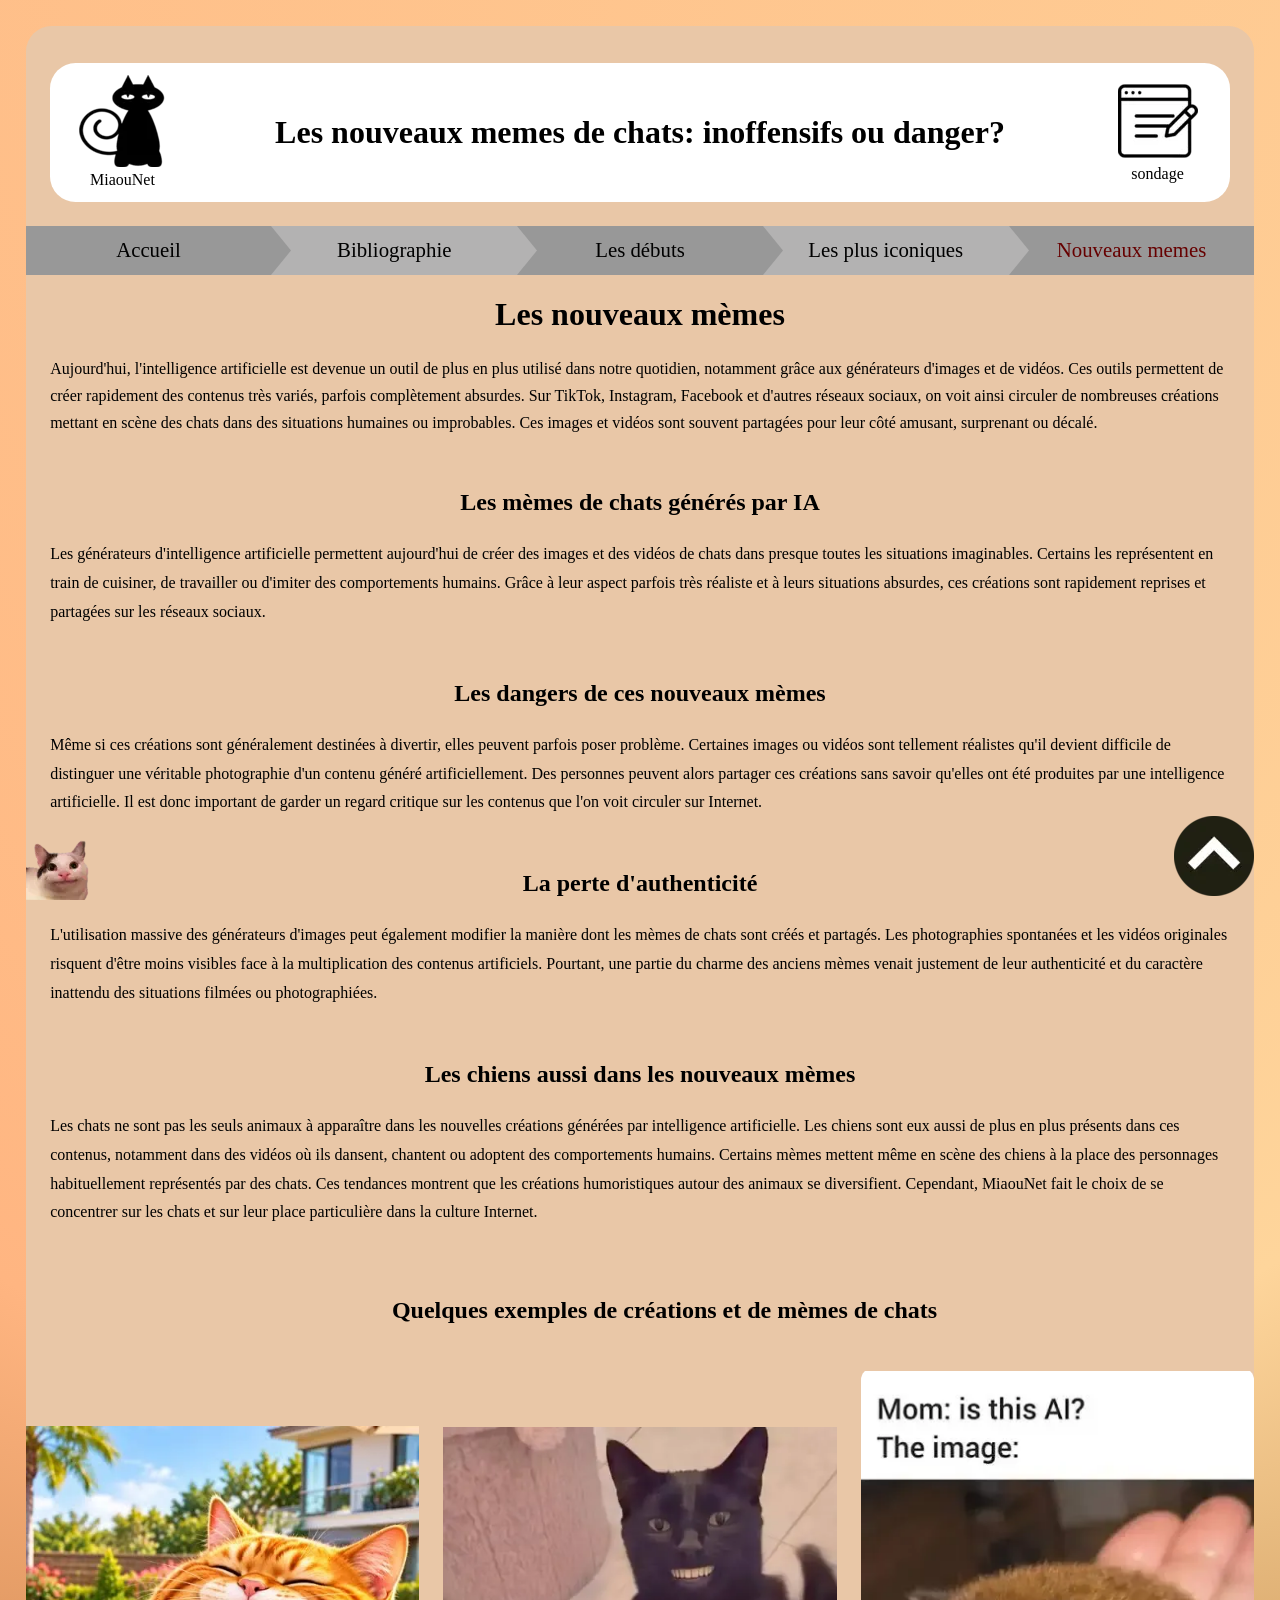
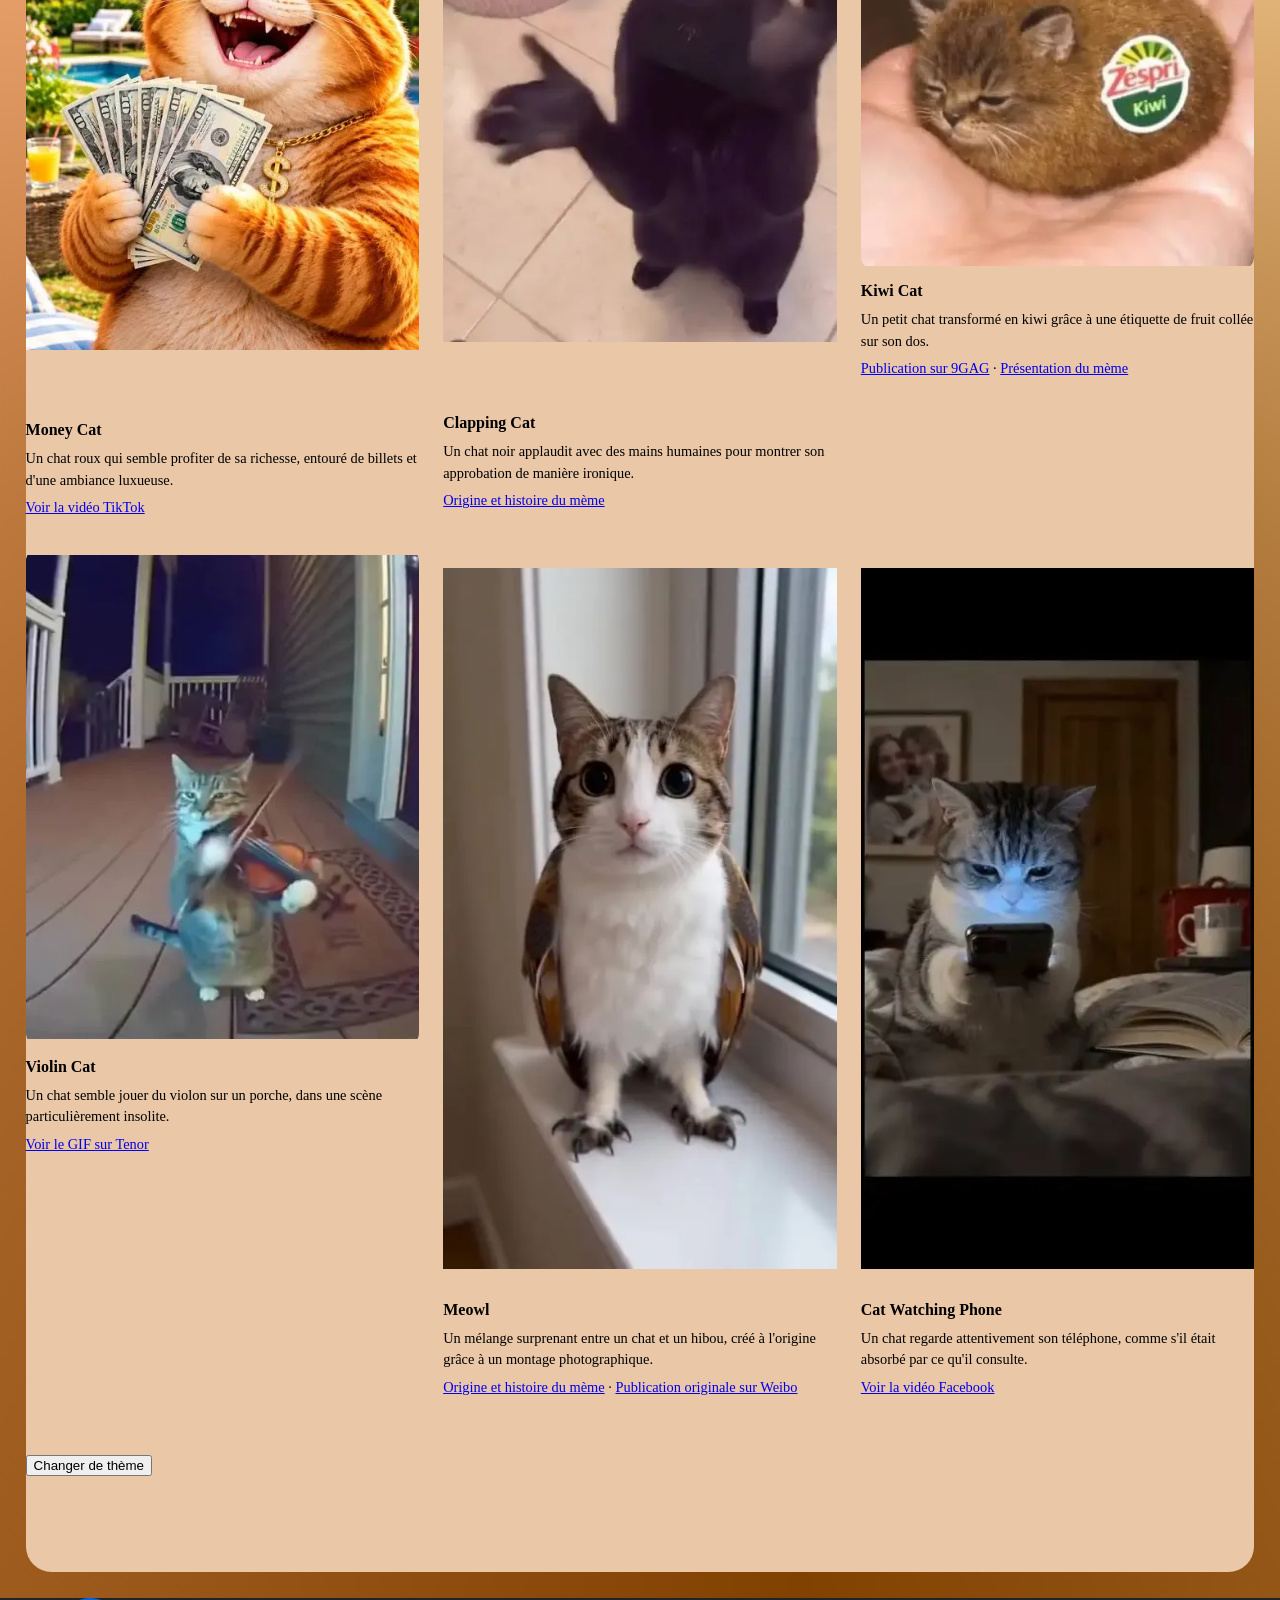
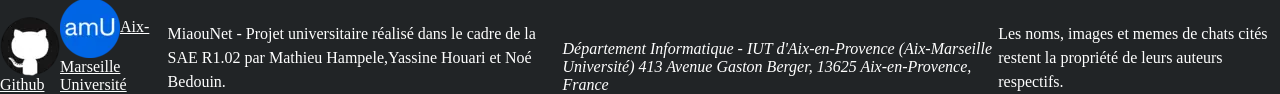
<file: newmemes.html>
<!DOCTYPE html>
<html lang="fr">
	<head>
		<meta name="viewport" content="width=device-width, initial-scale=1.0">
		<meta charset="UTF-8">
		<meta name="description" content="Présentation des nouveaux mêmes de chats sur internet." >
		<!-- Open Graph Meta Tags -->
		<meta property="og:url" content="https://mtmods.alwaysdata.net/newmemes.html">
		<meta property="og:type" content="website">
		<meta property="og:title" content="Nouveauxmemes - MiaouNet">
		<meta property="og:description" content="Présentation des nouveaux mêmes de chats sur internet.">
		<meta property="og:image" content="https://mtmods.alwaysdata.net/assets/pusheen.webp">
		<meta property="og:image:width" content="97">
		<meta property="og:image:height" content="60">
		<!-- Twitter Meta Tags -->
		<meta name="twitter:card" content="summary_large_image">
		<meta property="twitter:domain" content="mtmods.alwaysdata.net">
		<meta property="twitter:url" content="https://mtmods.alwaysdata.net/newmemes.html">
		<meta name="twitter:title" content="Nouveauxmemes - MiaouNet">
		<meta name="twitter:description" content="Présentation des nouveaux mêmes de chats sur internet.">
		<meta name="twitter:image" content="https://mtmods.alwaysdata.net/assets/pusheen.webp">
		<link rel="apple-touch-icon" sizes="180x180" href="assets/apple-touch-icon.webp">
		<link rel="icon" href="assets/favicon.ico" sizes="48x48">
		<link rel="icon" type="image/webp" sizes="32x32" href="assets/favicon-32x32.webp">
		<link rel="icon" type="image/webp" sizes="16x16" href="assets/favicon-16x16.webp">
		<link rel="manifest" href="site.webmanifest">
		<link rel="canonical" href="https://mtmods.alwaysdata.net/newmemes.html">
		<!-- l'id "pagestyle" sert au script pour changer de feuille de style (thème) --><link id="pagestyle" rel="stylesheet" href="style/style.css"><script src="scripts/script.js"></script><title>Nouveauxmemes - MiaouNet</title><!-- Balisage JSON-LD généré par l'outil d'aide au balisage de données structurées de Google --><script type="application/ld+json">            {                  "@context": "http://schema.org",  "@type": "LocalBusiness",  "name": "MiaouNet",  "address": {                    "@type": "PostalAddress","streetAddress": "413 Avenue Gaston Berger","addressLocality": "Aix-en-Provence","addressCountry": "France","postalCode": "13625"                  }                ,  "url": "https://www.univ-amu.fr/"            }        </script></head><body class="page-newmemes"><main><header><a class="head" href="index.html"><img width="86" height="92" src="assets/cat_icon.webp" alt="Logo MiaouNet, un chat noir"> MiaouNet </a><h1>Les nouveaux memes de chats: inoffensifs ou danger?</h1><a class="head" href="poll.html"><img src="assets/poll.webp" alt="Icône de sondage">sondage</a></header><!-- menu : la page où on se trouve a la classe "red" pour qu'elle soit en rouge -->
		<nav>
			<ul>
				<li class="home">
					<a href="index.html">Accueil</a>
					<img src="assets/triangle2.svg" alt="">
				</li>
				<li class="bibliography">
					<a href="bibliography.html">Bibliographie</a>
					<img src="assets/triangle.svg" alt="">
				</li>
				<li class="start">
					<a href="start.html">Les débuts</a>
					<img src="assets/triangle2.svg" alt="">
				</li>
				<li class="iconics">
					<a href="iconics.html">Les plus iconiques</a>
					<img src="assets/triangle.svg" alt="">
				</li>
				<li class="newmemes red"><a href="newmemes.html">Nouveaux memes</a></li>
			</ul>
		</nav>
		<h1>Les nouveaux mèmes</h1>
		<p class="newmemes-intro">
			Aujourd'hui, l'intelligence artificielle est devenue un outil de plus en plus utilisé dans notre quotidien, notamment grâce aux générateurs d'images et de vidéos. Ces outils permettent de créer rapidement des contenus très variés, parfois complètement absurdes. Sur TikTok, Instagram, Facebook et d'autres réseaux sociaux, on voit ainsi circuler de nombreuses créations mettant en scène des chats dans des situations humaines ou improbables. Ces images et vidéos sont souvent partagées pour leur côté amusant, surprenant ou décalé.
		</p>
		<section class="newmemes-section">
			<h2>Les mèmes de chats générés par IA</h2>
			<p>
				Les générateurs d'intelligence artificielle permettent aujourd'hui de créer des images et des vidéos de chats dans presque toutes les situations imaginables. Certains les représentent en train de cuisiner, de travailler ou d'imiter des comportements humains. Grâce à leur aspect parfois très réaliste et à leurs situations absurdes, ces créations sont rapidement reprises et partagées sur les réseaux sociaux.
			</p>
		</section>
		<section class="newmemes-section">
			<h2>Les dangers de ces nouveaux mèmes</h2>
			<p>
				Même si ces créations sont généralement destinées à divertir, elles peuvent parfois poser problème. Certaines images ou vidéos sont tellement réalistes qu'il devient difficile de distinguer une véritable photographie d'un contenu généré artificiellement. Des personnes peuvent alors partager ces créations sans savoir qu'elles ont été produites par une intelligence artificielle. Il est donc important de garder un regard critique sur les contenus que l'on voit circuler sur Internet.
			</p>
		</section>
		<section class="newmemes-section">
			<h2>La perte d'authenticité</h2>
			<p>
				L'utilisation massive des générateurs d'images peut également modifier la manière dont les mèmes de chats sont créés et partagés. Les photographies spontanées et les vidéos originales risquent d'être moins visibles face à la multiplication des contenus artificiels. Pourtant, une partie du charme des anciens mèmes venait justement de leur authenticité et du caractère inattendu des situations filmées ou photographiées.
			</p>
		</section>
		<section class="newmemes-section">
			<h2>Les chiens aussi dans les nouveaux mèmes</h2>
			<p>
				Les chats ne sont pas les seuls animaux à apparaître dans les nouvelles créations générées par intelligence artificielle. Les chiens sont eux aussi de plus en plus présents dans ces contenus, notamment dans des vidéos où ils dansent, chantent ou adoptent des comportements humains. Certains mèmes mettent même en scène des chiens à la place des personnages habituellement représentés par des chats. Ces tendances montrent que les créations humoristiques autour des animaux se diversifient. Cependant, MiaouNet fait le choix de se concentrer sur les chats et sur leur place particulière dans la culture Internet.
			</p>
		</section>
		<section class="newmemes-gallery">
			<h2>Quelques exemples de créations et de mèmes de chats</h2>
			<figure class="newmemes-gallery-item">
				<!-- sur mobile (768px max) le navigateur prend la petite image, sinon la grande -->
				<picture>
					<source media="(max-width: 768px)" srcset="assets/moneycat-small.webp" width="360" height="480">
						<img width="480" height="640" loading="lazy" src="assets/moneycat.webp" alt="Un chat roux souriant entouré de billets de banque dans une ambiance luxueuse.">
					</picture>
					<figcaption>
						<strong>Money Cat</strong>
						<p>
							Un chat roux qui semble profiter de sa richesse, entouré de billets et d'une ambiance luxueuse.
						</p>
						<p>
							<a href="https://www.tiktok.com/@mgmaixqkygj/video/7699518357124533512">Voir la vidéo TikTok</a>
						</p>
					</figcaption>
				</figure>
				<figure class="newmemes-gallery-item">
					<picture>
						<source media="(max-width: 768px)" srcset="assets/clappingcat-small.webp" width="360" height="471">
							<img width="484" height="633" loading="lazy" src="assets/clappingcat.webp" alt="Un chat noir souriant qui applaudit avec des mains humaines.">
						</picture>
						<figcaption>
							<strong>Clapping Cat</strong>
							<p>
								Un chat noir applaudit avec des mains humaines pour montrer son approbation de manière ironique.
							</p>
							<p>
								<a href="https://knowyourmeme.com/memes/black-cat-clapping">Origine et histoire du mème</a>
							</p>
						</figcaption>
					</figure>
					<figure class="newmemes-gallery-item">
						<img width="399" height="501" loading="lazy" src="assets/kiwicat.webp" alt="Un petit chat brun avec une étiquette de kiwi collée sur son dos.">
						<figcaption>
							<strong>Kiwi Cat</strong>
							<p>
								Un petit chat transformé en kiwi grâce à une étiquette de fruit collée sur son dos.
							</p>
							<p>
								<a href="https://9gag.com/gag/aQzKr28">Publication sur 9GAG</a>
								 · 
								<a href="https://gagbase.com/memes/kiwi-cat-zespri-sticker-ai-meme/">Présentation du mème</a>
							</p>
						</figcaption>
					</figure>
					<figure class="newmemes-gallery-item">
						<img width="403" height="496" loading="lazy" src="assets/violincat.webp" alt="Un chat qui semble jouer du violon sur un porche pendant la nuit.">
						<figcaption>
							<strong>Violin Cat</strong>
							<p>
								Un chat semble jouer du violon sur un porche, dans une scène particulièrement insolite.
							</p>
							<p>
								<a href="https://tenor.com/view/violin-cat-gif-6105643883738920117">Voir le GIF sur Tenor</a>
							</p>
						</figcaption>
					</figure>
					<figure class="newmemes-gallery-item">
						<picture>
							<source media="(max-width: 768px)" srcset="assets/meowl-small.webp" width="360" height="641">
								<img width="415" height="739" loading="lazy" src="assets/meowl.webp" alt="Un animal hybride avec la tête d'un chat et le corps d'un hibou.">
							</picture>
							<figcaption>
								<strong>Meowl</strong>
								<p>
									Un mélange surprenant entre un chat et un hibou, créé à l'origine grâce à un montage photographique.
								</p>
								<p>
									<a href="https://knowyourmeme.com/memes/meowl">Origine et histoire du mème</a>
									 · 
									<a href="https://weibo.com/1505044005/zuePUyE2D">Publication originale sur Weibo</a>
								</p>
							</figcaption>
						</figure>
						<figure class="newmemes-gallery-item">
							<picture>
								<source media="(max-width: 768px)" srcset="assets/catwatchingphone-small.webp" width="360" height="641">
									<img width="415" height="739" loading="lazy" src="assets/catwatchingphone.webp" alt="Un chat tigré qui observe attentivement l'écran d'un smartphone.">
								</picture>
								<figcaption>
									<strong>Cat Watching Phone</strong>
									<p>
										Un chat regarde attentivement son téléphone, comme s'il était absorbé par ce qu'il consulte.
									</p>
									<p>
										<a href="https://www.facebook.com/61555666137913/videos/funny-ai-generated-cat-moments-that-will-make-you-laugh/1455115762982958/">Voir la vidéo Facebook</a>
									</p>
								</figcaption>
							</figure>
						</section>
						<!-- le bouton appelle changeTheme() qui est dans scripts/script.js -->
						<button type="button" onclick="changeTheme()">Changer de thème</button>
						<!-- le chat et la flèche restent en bas de l'écran grâce à position: sticky --><aside class="fix"><img loading="lazy" src="assets/beluga.webp" alt="image de chat"><a href="#top"><img width="80" height="80" src="assets/uparrow.webp" alt="Retour en haut de la page"></a></aside></main><!-- pied de page : liens GitHub et AMU + noms de l'équipe --><footer>
							<a href="https://github.com/HouariYassine/Projet-Site-Web-R1.02"><img loading="lazy" src="assets/github_ico.webp" alt="Logo GitHub"> Github</a>
							<a href="https://www.univ-amu.fr/"><img loading="lazy" src="assets/amu_ico.webp" alt="Logo Aix-Marseille Université">Aix-Marseille Université</a>
							<p class="end">
								MiaouNet - Projet universitaire réalisé dans le cadre de la SAE R1.02 par Mathieu Hampele,Yassine Houari et Noé Bedouin.
							</p>
							<!-- adresse du département, utile pour le référencement local -->
							<address>
								Département Informatique - IUT d'Aix-en-Provence (Aix-Marseille Université) 413 Avenue Gaston Berger, 13625 Aix-en-Provence, France
							</address>
							<p class="end">
								Les noms, images et memes de chats cités restent la propriété de leurs auteurs respectifs.
							</p>
						</footer>
					</body>
				</html>
</file>
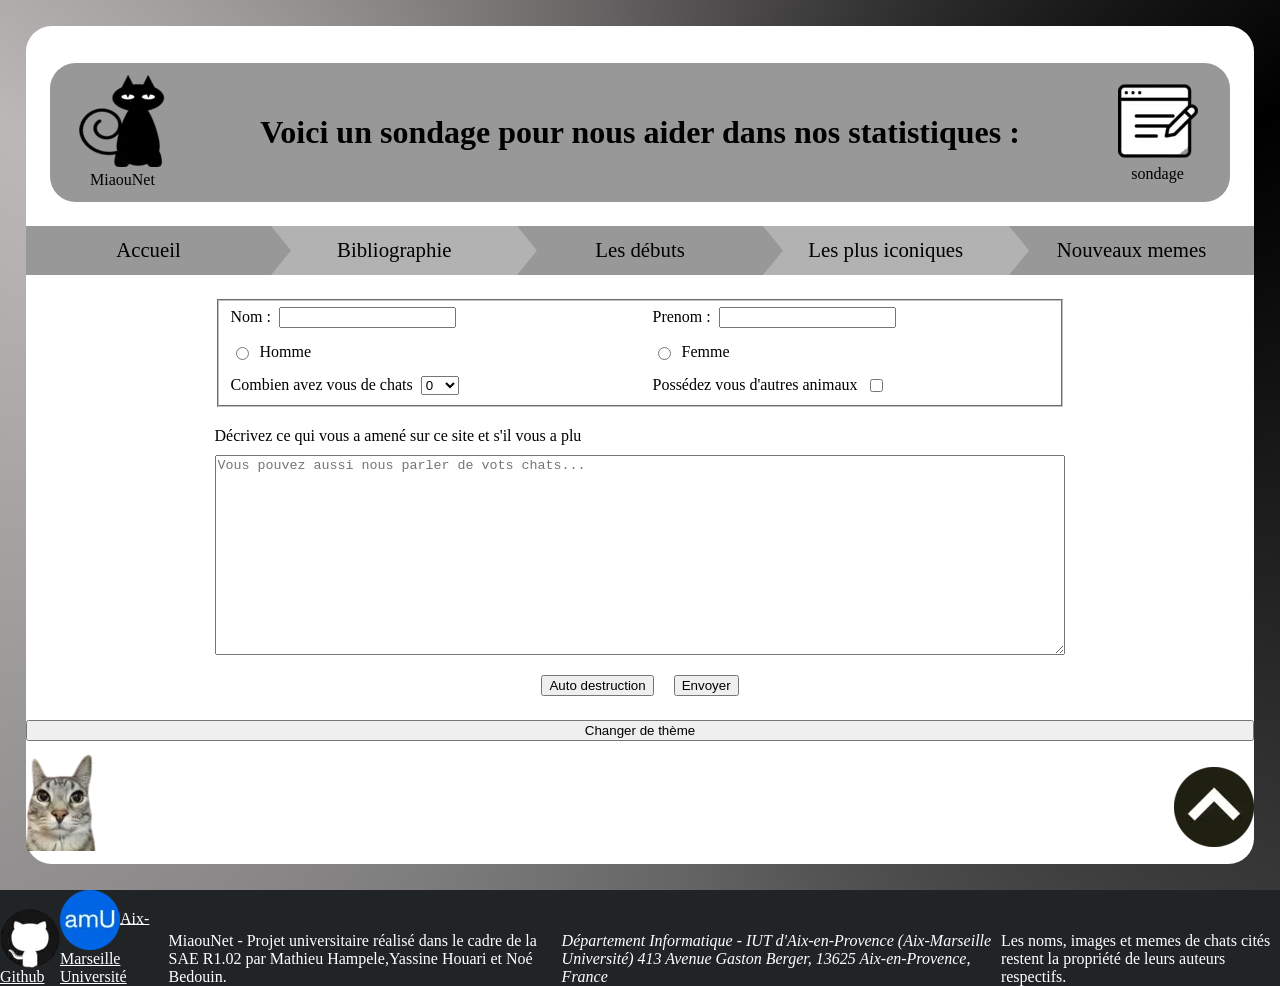
<file: poll.html>
<!DOCTYPE html>
<html lang="fr">
	<head>
		<meta name="viewport" content="width=device-width, initial-scale=1.0">
		<meta charset="UTF-8">
		<meta name="description" content="Sondage pour une étude de statistiques sur les animaux domestiques.">
		<!-- Open Graph Meta Tags -->
		<meta property="og:url" content="https://mtmods.alwaysdata.net/poll.html">
		<meta property="og:type" content="website">
		<meta property="og:title" content="Sondage - MiaouNet">
		<meta property="og:description" content="Sondage pour une étude de statistiques sur les animaux domestiques.">
		<meta property="og:image" content="https://mtmods.alwaysdata.net/assets/pusheen.webp">
		<meta property="og:image:width" content="97">
		<meta property="og:image:height" content="60">
		<!-- Twitter Meta Tags -->
		<meta name="twitter:card" content="summary_large_image">
		<meta property="twitter:domain" content="mtmods.alwaysdata.net">
		<meta property="twitter:url" content="https://mtmods.alwaysdata.net/poll.html">
		<meta name="twitter:title" content="Sondage - MiaouNet">
		<meta name="twitter:description" content="Sondage pour une étude de statistiques sur les animaux domestiques.">
		<meta name="twitter:image" content="https://mtmods.alwaysdata.net/assets/pusheen.webp">
		<link rel="apple-touch-icon" sizes="180x180" href="assets/apple-touch-icon.webp">
		<link rel="icon" href="assets/favicon.ico" sizes="48x48">
		<link rel="icon" type="image/webp" sizes="32x32" href="assets/favicon-32x32.webp">
		<link rel="icon" type="image/webp" sizes="16x16" href="assets/favicon-16x16.webp">
		<link rel="manifest" href="site.webmanifest">
		<link rel="canonical" href="https://mtmods.alwaysdata.net/poll.html">
		<!-- l'id "pagestyle" sert au script pour changer de feuille de style (thème) --><link id="pagestyle" rel="stylesheet" href="style/style.css"><script src="scripts/script.js"></script><title>Sondage - MiaouNet</title><!-- Balisage JSON-LD généré par l'outil d'aide au balisage de données structurées de Google --><script type="application/ld+json">            {                  "@context": "http://schema.org",  "@type": "LocalBusiness",  "name": "MiaouNet",  "address": {                    "@type": "PostalAddress","streetAddress": "413 Avenue Gaston Berger","addressLocality": "Aix-en-Provence","addressCountry": "France","postalCode": "13625"                  }                ,  "url": "https://www.univ-amu.fr/"            }        </script></head><body class="page-poll"><main class="main-poll"><header class="poll-head"><a class="head" href="index.html"><img src="assets/cat_icon.webp" alt="Logo MiaouNet, un chat noir"> MiaouNet </a><h1>Voici un sondage pour nous aider dans nos statistiques :</h1><a class="head" href=""><img src="assets/poll.webp" alt="Icône de sondage">sondage</a></header><!-- menu pour aller sur les autres pages du site --><nav><ul><li class="home"><a href="index.html">Accueil</a><img src="assets/triangle2.svg" alt=""></li><li class="bibliography"><a href="bibliography.html">Bibliographie</a><img src="assets/triangle.svg" alt=""></li><li class="start"><a href="start.html">Les débuts</a><img src="assets/triangle2.svg" alt=""></li><li class="iconics"><a href="iconics.html">Les plus iconiques</a><img src="assets/triangle.svg" alt=""></li><li class="newmemes"><a href="newmemes.html">Nouveaux memes</a></li></ul></nav><!-- un seul formulaire pour tout le sondage --><form id="form" action="mailto:mathieu.hampele@etu.univ-amu.fr" method="post" enctype="text/plain"><fieldset><label for="last-name"> Nom : <input id="last-name" type="text" name="last_name" required="required"></label><label for="first-name">Prenom : <input id="first-name" type="text" name="first_name" required="required"></label><label for="gender-male"><input id="gender-male" type="radio" name="gender" value="homme">Homme</label><label for="gender-female"><input id="gender-female" type="radio" name="gender" value="femme">Femme</label><label for="cat-count">Combien avez vous de chats<select id="cat-count" name="cat_count"><option value="0">0</option><option value="1">1</option><option value="2">2</option><option value="3">3</option><option value="4">4</option><option value="5+">5+</option></select></label><label for="other-pets">Possédez vous d'autres animaux
		<input type="checkbox" id="other-pets" name="has_other_pets" value="autres_pet">
	</label>
</fieldset>
<label class="entertxt" for="user-experience">Décrivez ce qui vous a amené sur ce site et s'il vous a plu<textarea id="user-experience" name="feedback" rows="10" placeholder="Vous pouvez aussi nous parler de vots chats..." required="required" ></textarea></label>
<input type="reset" value="Auto destruction">
<input type="submit" value="Envoyer">
</form>
<!-- le bouton appelle changeTheme() qui est dans scripts/script.js -->
<button type="button" onclick="changeTheme()">Changer de thème
</button>
<!-- le chat et la flèche restent en bas de l'écran grâce à position: sticky --><aside class="fix"><img src="assets/poll-cat.webp" alt="chat"><a href="#top"><img src="assets/uparrow.webp" alt="Retour en haut de la page"></a></aside></main><!-- pied de page : liens GitHub et AMU + noms de l'équipe -->
<footer><a href="https://github.com/HouariYassine/Projet-Site-Web-R1.02">
	<img loading="lazy" src="assets/github_ico.webp" alt="Logo GitHub">
	 Github
</a>
<a href="https://www.univ-amu.fr/"><img loading="lazy" src="assets/amu_ico.webp" alt="Logo Aix-Marseille Université">Aix-Marseille Université</a>
MiaouNet - Projet universitaire réalisé dans le cadre de la SAE R1.02 par Mathieu Hampele,Yassine Houari et Noé Bedouin.
<!-- adresse du département, utile pour le référencement local -->
<address>
	Département Informatique - IUT d'Aix-en-Provence (Aix-Marseille Université) 413 Avenue Gaston Berger, 13625 Aix-en-Provence, France
</address>
Les noms, images et memes de chats cités restent la propriété de leurs auteurs respectifs.
</footer>
</body>
</html>
</file>
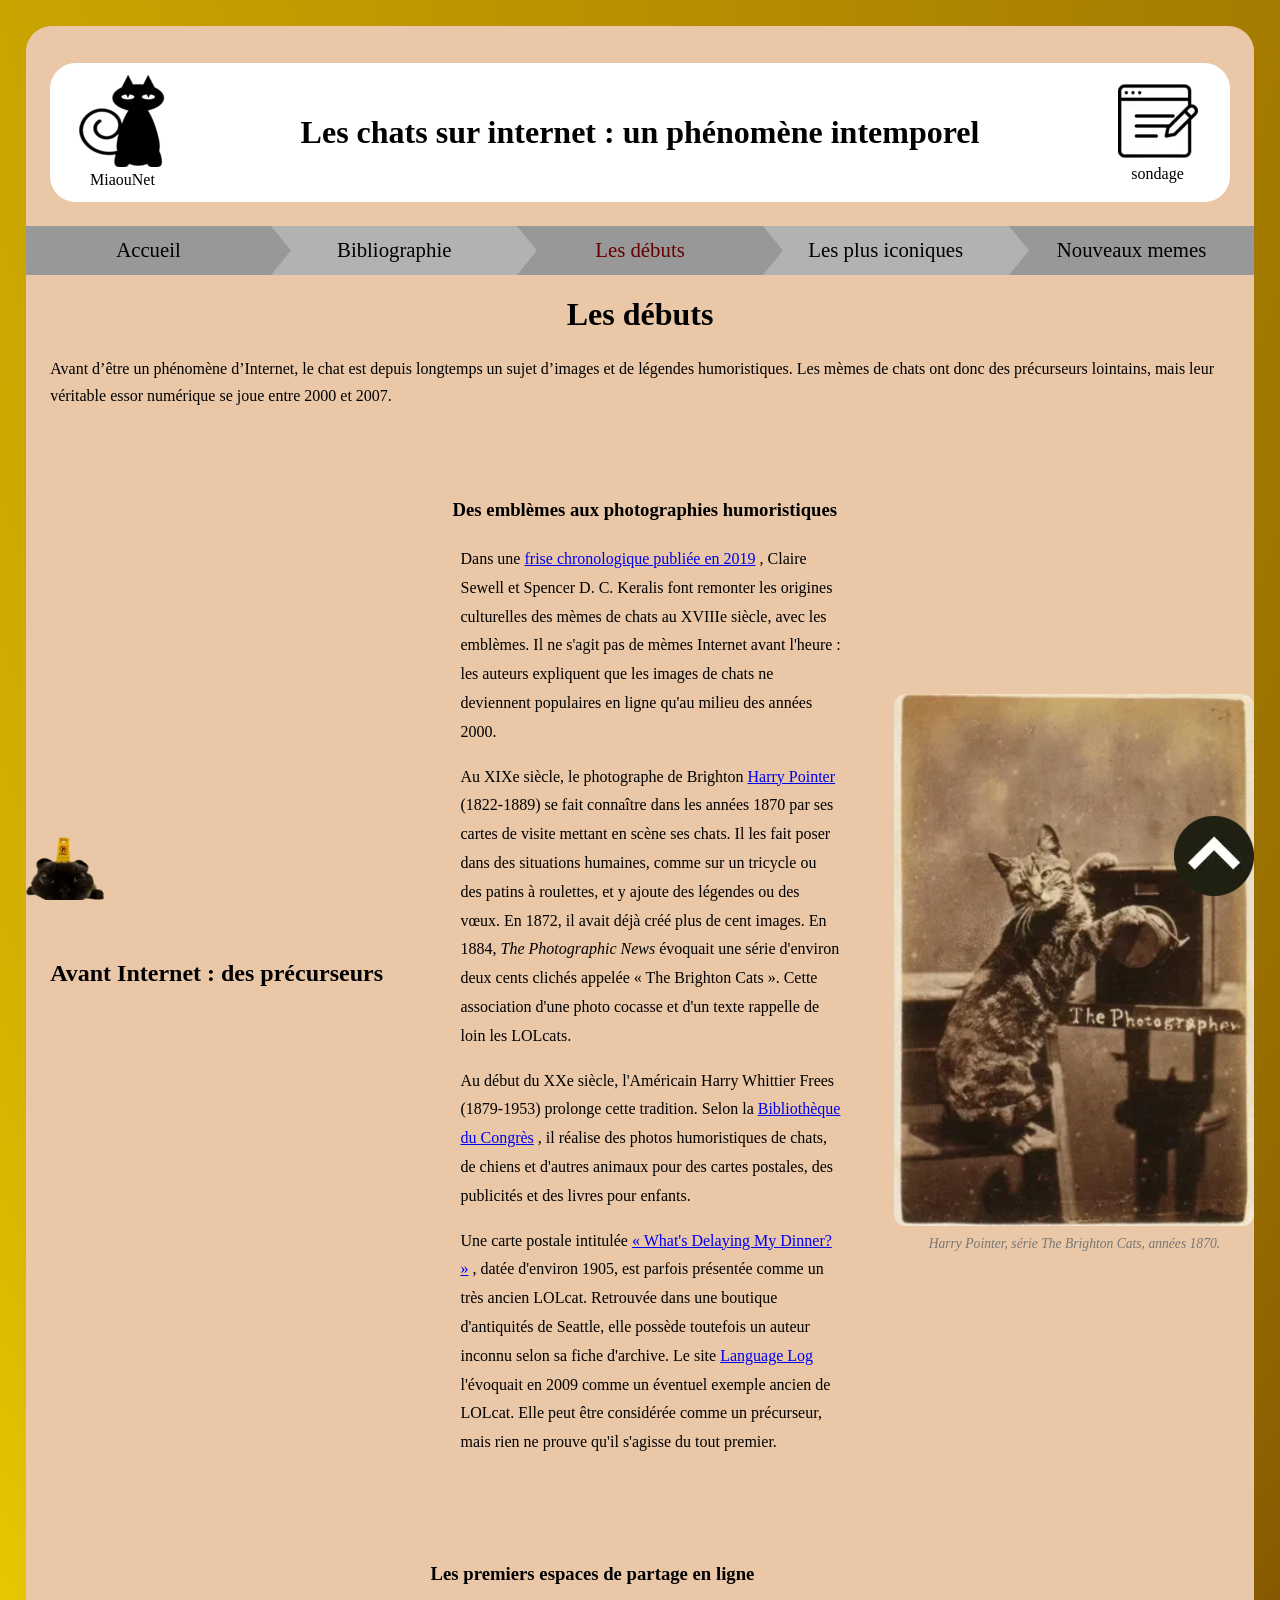
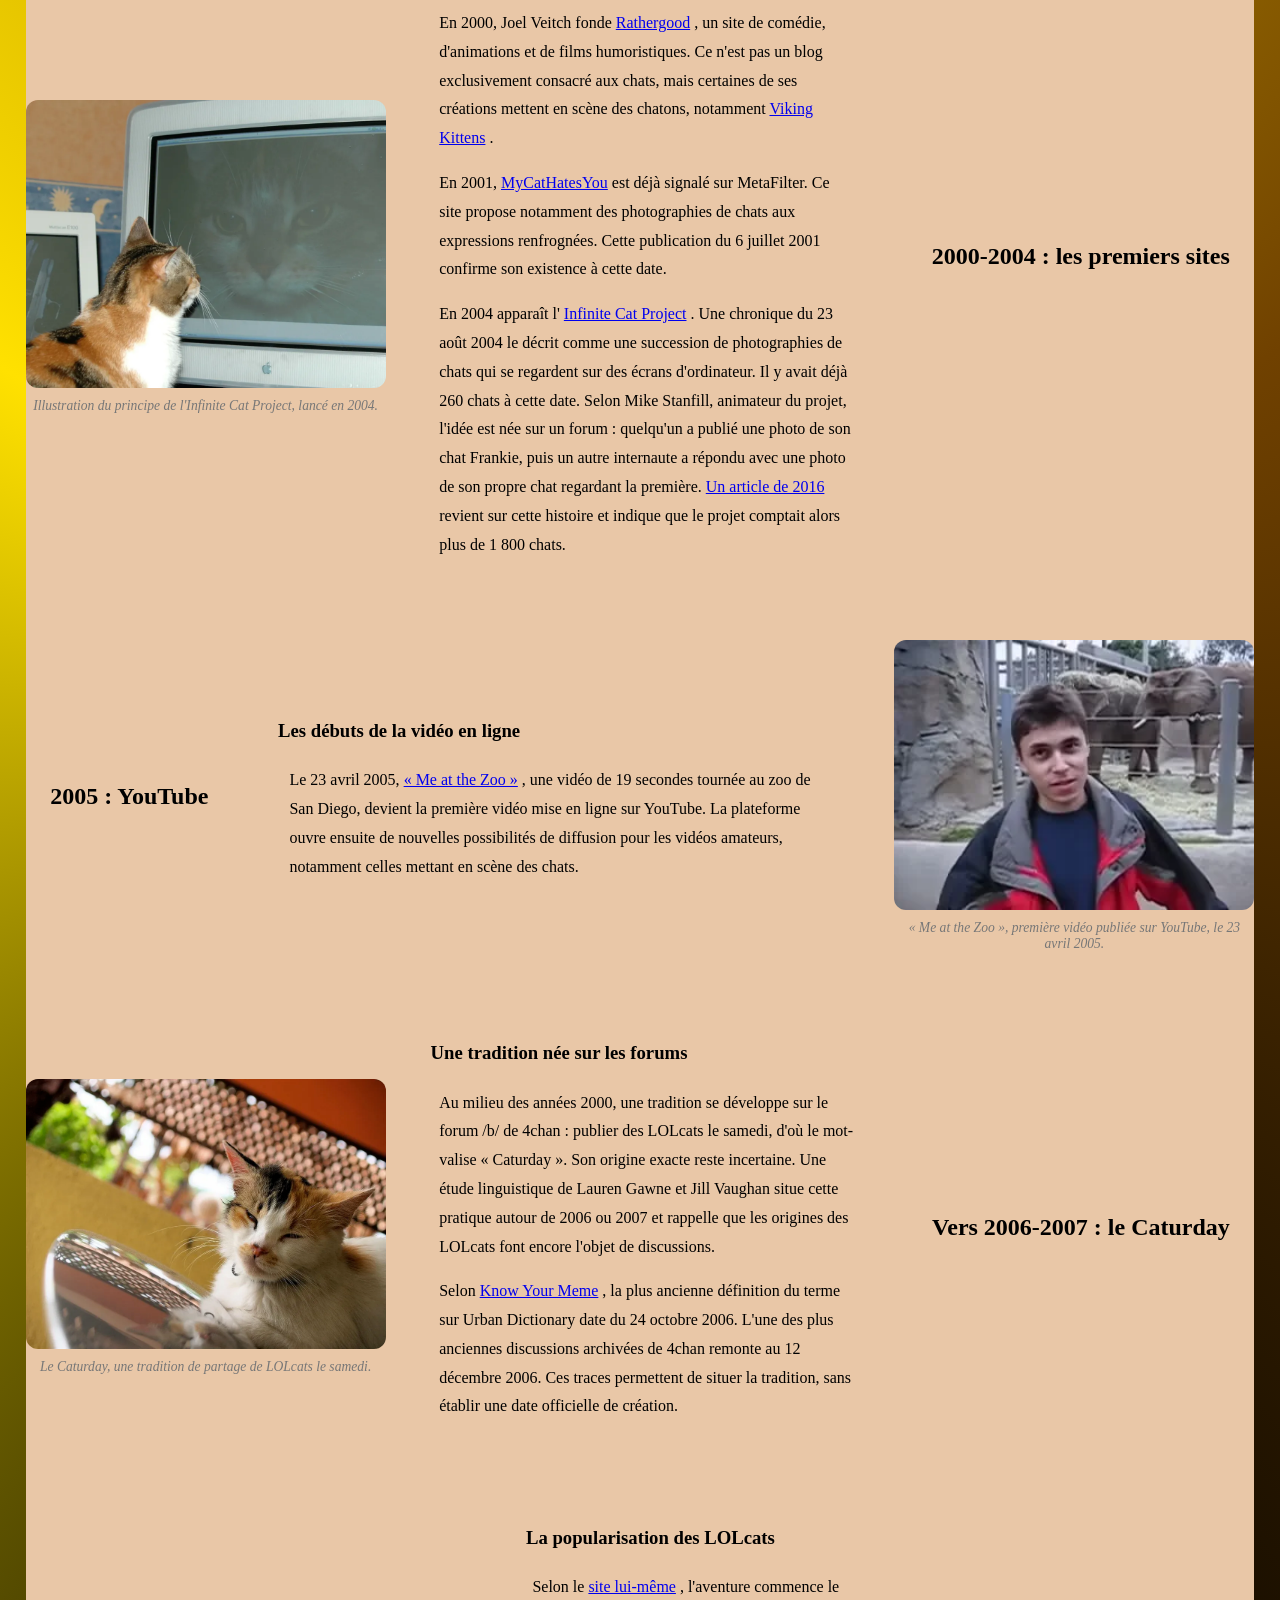
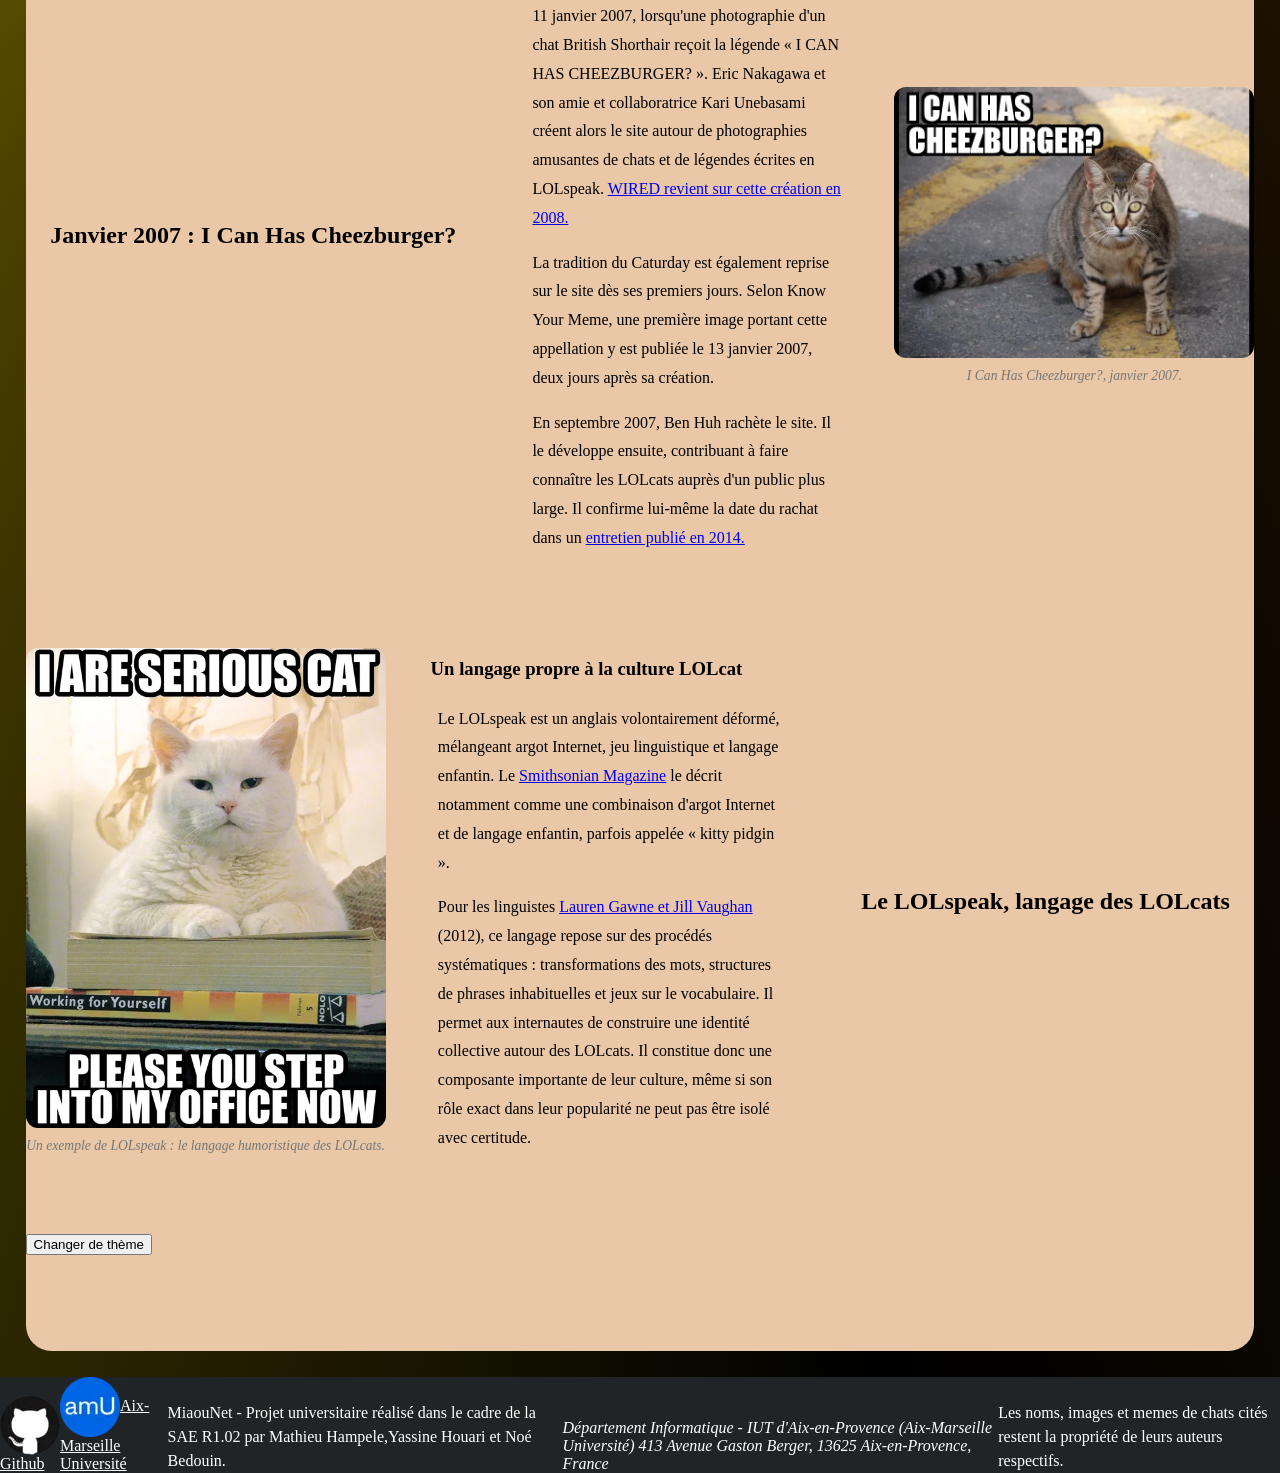
<file: start.html>
<!DOCTYPE html>
<html lang="fr">
	<head>
		<meta name="viewport" content="width=device-width, initial-scale=1.0">
		<meta charset="UTF-8">
		<meta name="description" content="Des premiers forums des années 1990 aux premiers mèmes : l'histoire des chats sur Internet.">
		<!-- Open Graph Meta Tags -->
		<meta property="og:url" content="https://mtmods.alwaysdata.net/start.html">
		<meta property="og:type" content="website">
		<meta property="og:title" content="Les débuts des chats sur Internet - MiaouNet">
		<meta property="og:description" content="Des premiers forums des années 1990 aux premiers mèmes : l'histoire des chats sur Internet.">
		<meta property="og:image" content="https://mtmods.alwaysdata.net/assets/pusheen.webp">
		<meta property="og:image:width" content="97">
		<meta property="og:image:height" content="60">
		<!-- Twitter Meta Tags -->
		<meta name="twitter:card" content="summary_large_image">
		<meta property="twitter:domain" content="mtmods.alwaysdata.net">
		<meta property="twitter:url" content="https://mtmods.alwaysdata.net/start.html">
		<meta name="twitter:title" content="Les débuts des chats sur Internet - MiaouNet">
		<meta name="twitter:description" content="Des premiers forums des années 1990 aux premiers mèmes : l'histoire des chats sur Internet.">
		<meta name="twitter:image" content="https://mtmods.alwaysdata.net/assets/pusheen.webp">
		<link rel="apple-touch-icon" sizes="180x180" href="assets/apple-touch-icon.webp">
		<link rel="icon" href="assets/favicon.ico" sizes="48x48">
		<link rel="icon" type="image/webp" sizes="32x32" href="assets/favicon-32x32.webp">
		<link rel="icon" type="image/webp" sizes="16x16" href="assets/favicon-16x16.webp">
		<link rel="manifest" href="site.webmanifest">
		<link rel="canonical" href="https://mtmods.alwaysdata.net/start.html">
		<!-- l'id "pagestyle" sert au script pour changer de feuille de style (thème) --><link id="pagestyle" rel="stylesheet" href="style/style.css"><script src="scripts/script.js"></script><title>Les débuts des chats sur Internet - MiaouNet</title><!-- Balisage JSON-LD généré par l'outil d'aide au balisage de données structurées de Google --><script type="application/ld+json">            {                  "@context": "http://schema.org",  "@type": "LocalBusiness",  "name": "MiaouNet",  "address": {                    "@type": "PostalAddress","streetAddress": "413 Avenue Gaston Berger","addressLocality": "Aix-en-Provence","addressCountry": "France","postalCode": "13625"                  }                ,  "url": "https://www.univ-amu.fr/"            }        </script></head><body class="page-start"><main><header><a class="head" href="index.html"><img width="86" height="92" src="assets/cat_icon.webp" alt="Logo MiaouNet, un chat noir"> MiaouNet </a><h1>Les chats sur internet : un phénomène intemporel</h1><a class="head" href="poll.html"><img src="assets/poll.webp" alt="Icône de sondage">sondage</a></header><!-- menu : la page où on se trouve a la classe "red" pour qu'elle soit en rouge -->
		<nav>
			<ul>
				<li class="home">
					<a href="index.html">Accueil</a>
					<img src="assets/triangle2.svg" alt="">
				</li>
				<li class="bibliography">
					<a href="bibliography.html">Bibliographie</a>
					<img src="assets/triangle.svg" alt="">
				</li>
				<li class="start red">
					<a href="start.html">Les débuts</a>
					<img src="assets/triangle2.svg" alt="">
				</li>
				<li class="iconics">
					<a href="iconics.html">Les plus iconiques</a>
					<img src="assets/triangle.svg" alt="">
				</li>
				<li class="newmemes"><a href="newmemes.html">Nouveaux memes</a></li>
			</ul>
		</nav>
		<h1>Les débuts</h1>
		<p class="history-intro">
			Avant d’être un phénomène d’Internet, le chat est depuis longtemps un sujet d’images et de légendes humoristiques. Les mèmes de chats ont donc des précurseurs lointains, mais leur véritable essor numérique se joue entre 2000 et 2007.
		</p>
		<section class="history-row">
			<h2 class="history-title">Avant Internet : des précurseurs</h2>
			<article class="history-text">
				<h3>Des emblèmes aux photographies humoristiques</h3>
				<p>
					Dans une 
					<a href="https://hyperrhiz.io/hyperrhiz21/miscellany/7-cat-memes.html">frise chronologique publiée en 2019</a>
					, Claire Sewell et Spencer D. C. Keralis font remonter les origines culturelles des mèmes de chats au XVIIIe siècle, avec les emblèmes. Il ne s'agit pas de mèmes Internet avant l'heure : les auteurs expliquent que les images de chats ne deviennent populaires en ligne qu'au milieu des années 2000.
				</p>
				<p>
					Au XIXe siècle, le photographe de Brighton 
					<a href="https://photohistory-sussex.co.uk/BTNPointerCats.htm">Harry Pointer</a>
					 (1822-1889) se fait connaître dans les années 1870 par ses cartes de visite mettant en scène ses chats. Il les fait poser dans des situations humaines, comme sur un tricycle ou des patins à roulettes, et y ajoute des légendes ou des vœux. En 1872, il avait déjà créé plus de cent images. En 1884, 
					<em>The Photographic News</em>
					 évoquait une série d'environ deux cents clichés appelée « The Brighton Cats ». Cette association d'une photo cocasse et d'un texte rappelle de loin les LOLcats.
				</p>
				<p>
					Au début du XXe siècle, l'Américain Harry Whittier Frees (1879-1953) prolonge cette tradition. Selon la 
					<a href="https://blogs.loc.gov/picturethis/2025/08/animals-in-human-situations/">Bibliothèque du Congrès</a>
					, il réalise des photos humoristiques de chats, de chiens et d'autres animaux pour des cartes postales, des publicités et des livres pour enfants.
				</p>
				<p>
					Une carte postale intitulée 
					<a href="https://commons.wikimedia.org/wiki/File:Harry_Whittier_Frees_-_What's_Delaying_My_Dinner.jpg">« What's Delaying My Dinner? »</a>
					, datée d'environ 1905, est parfois présentée comme un très ancien LOLcat. Retrouvée dans une boutique d'antiquités de Seattle, elle possède toutefois un auteur inconnu selon sa fiche d'archive. Le site 
					<a href="https://languagelog.ldc.upenn.edu/nll/?p=1652">Language Log</a>
					 l'évoquait en 2009 comme un éventuel exemple ancien de LOLcat. Elle peut être considérée comme un précurseur, mais rien ne prouve qu'il s'agisse du tout premier.
				</p>
			</article>
			<figure class="history-image">
				<img loading="lazy" width="295" height="436" src="assets/harrypointercats.webp" alt="Photographie humoristique d'un chat réalisée par Harry Pointer au XIXe siècle.">
				<figcaption>
					Harry Pointer, série The Brighton Cats, années 1870.
				</figcaption>
			</figure>
		</section>
		<section class="history-row history-row--reverse">
			<h2 class="history-title">2000-2004 : les premiers sites</h2>
			<article class="history-text">
				<h3>Les premiers espaces de partage en ligne</h3>
				<p>
					En 2000, Joel Veitch fonde 
					<a href="https://rathergood.com/about-us/">Rathergood</a>
					, un site de comédie, d'animations et de films humoristiques. Ce n'est pas un blog exclusivement consacré aux chats, mais certaines de ses créations mettent en scène des chatons, notamment 
					<a href="https://rathergood.com/2016/04/05/viking-kittens/">Viking Kittens</a>
					.
				</p>
				<p>
					En 2001, 
					<a href="https://www.metafilter.com/8831/My-Cat-Hates-You-Dot-Com">MyCatHatesYou</a>
					 est déjà signalé sur MetaFilter. Ce site propose notamment des photographies de chats aux expressions renfrognées. Cette publication du 6 juillet 2001 confirme son existence à cette date.
				</p>
				<p>
					En 2004 apparaît l'
					<a href="https://websiteotd.wordpress.com/2004/08/23/cats-and-computers/">Infinite Cat Project</a>
					. Une chronique du 23 août 2004 le décrit comme une succession de photographies de chats qui se regardent sur des écrans d'ordinateur. Il y avait déjà 260 chats à cette date. Selon Mike Stanfill, animateur du projet, l'idée est née sur un forum : quelqu'un a publié une photo de son chat Frankie, puis un autre internaute a répondu avec une photo de son propre chat regardant la première. 
					<a href="https://www.lifewithcats.tv/the-infinite-cat-project/">Un article de 2016</a>
					 revient sur cette histoire et indique que le projet comptait alors plus de 1 800 chats.
				</p>
			</article>
			<figure class="history-image">
				<!-- sur mobile (768px max) le navigateur prend la petite image, sinon la grande -->
				<picture>
					<source media="(max-width: 768px)" srcset="assets/infinitecatproject-small.webp" width="480" height="384">
						<img width="1024" height="820" loading="lazy" src="assets/infinitecatproject.webp" alt="Un chat observe son reflet sur un écran d'ordinateur.">
					</picture>
					<figcaption>
						Illustration du principe de l'Infinite Cat Project, lancé en 2004.
					</figcaption>
				</figure>
			</section>
			<section class="history-row">
				<h2 class="history-title">2005 : YouTube</h2>
				<article class="history-text">
					<h3>Les débuts de la vidéo en ligne</h3>
					<p>
						Le 23 avril 2005, 
						<a href="https://blog.google/products-and-platforms/products/youtube/youtube-to-z-happybirthdayyoutube/">« Me at the Zoo »</a>
						, une vidéo de 19 secondes tournée au zoo de San Diego, devient la première vidéo mise en ligne sur YouTube. La plateforme ouvre ensuite de nouvelles possibilités de diffusion pour les vidéos amateurs, notamment celles mettant en scène des chats.
					</p>
				</article>
				<figure class="history-image">
					<img loading="lazy" width="320" height="240" src="assets/Me_at_the_zoo__screenshot_.webp" alt="Capture de la première vidéo publiée sur YouTube en avril 2005.">
					<figcaption>
						« Me at the Zoo », première vidéo publiée sur YouTube, le 23 avril 2005.
					</figcaption>
				</figure>
			</section>
			<section class="history-row history-row--reverse">
				<h2 class="history-title">Vers 2006-2007 : le Caturday</h2>
				<article class="history-text">
					<h3>Une tradition née sur les forums</h3>
					<p>
						Au milieu des années 2000, une tradition se développe sur le forum /b/ de 4chan : publier des LOLcats le samedi, d'où le mot-valise « Caturday ». Son origine exacte reste incertaine. Une étude linguistique de Lauren Gawne et Jill Vaughan situe cette pratique autour de 2006 ou 2007 et rappelle que les origines des LOLcats font encore l'objet de discussions.
					</p>
					<p>
						Selon 
						<a href="https://knowyourmeme.com/memes/caturday">Know Your Meme</a>
						, la plus ancienne définition du terme sur Urban Dictionary date du 24 octobre 2006. L'une des plus anciennes discussions archivées de 4chan remonte au 12 décembre 2006. Ces traces permettent de situer la tradition, sans établir une date officielle de création.
					</p>
				</article>
				<figure class="history-image">
					<picture>
						<source media="(max-width: 768px)" srcset="assets/caturday-small.webp" width="480" height="360">
							<img width="960" height="720" loading="lazy" src="assets/caturday.webp" alt="Photographie humoristique d'un chat associée à la tradition du Caturday.">
						</picture>
						<figcaption>
							Le Caturday, une tradition de partage de LOLcats le samedi.
						</figcaption>
					</figure>
				</section>
				<section class="history-row">
					<h2 class="history-title">Janvier 2007 : I Can Has Cheezburger?</h2>
					<article class="history-text">
						<h3>La popularisation des LOLcats</h3>
						<p>
							Selon le 
							<a href="https://cheezburger.com/about-us">site lui-même</a>
							, l'aventure commence le 11 janvier 2007, lorsqu'une photographie d'un chat British Shorthair reçoit la légende « I CAN HAS CHEEZBURGER? ». Eric Nakagawa et son amie et collaboratrice Kari Unebasami créent alors le site autour de photographies amusantes de chats et de légendes écrites en LOLspeak. 
							<a href="https://www.wired.com/2008/04/behind-the-me-3/">WIRED revient sur cette création en 2008.</a>
						</p>
						<p>
							La tradition du Caturday est également reprise sur le site dès ses premiers jours. Selon Know Your Meme, une première image portant cette appellation y est publiée le 13 janvier 2007, deux jours après sa création.
						</p>
						<p>
							En septembre 2007, Ben Huh rachète le site. Il le développe ensuite, contribuant à faire connaître les LOLcats auprès d'un public plus large. Il confirme lui-même la date du rachat dans un 
							<a href="https://www.avalon-ventures.com/news/ben-huh-interview-meet-cat-philosopher-behind-can-cheezburger">entretien publié en 2014.</a>
						</p>
					</article>
					<figure class="history-image">
						<picture>
							<source media="(max-width: 768px)" srcset="assets/I_can_has_cheezburger-small.webp" width="480" height="360">
								<img width="750" height="563" loading="lazy" src="assets/I_can_has_cheezburger.webp" alt="Image humoristique du mème I Can Has Cheezburger.">
							</picture>
							<figcaption>
								I Can Has Cheezburger?, janvier 2007.
							</figcaption>
						</figure>
					</section>
					<section class="history-row history-row--reverse">
						<h2 class="history-title">Le LOLspeak, langage des LOLcats</h2>
						<article class="history-text">
							<h3>Un langage propre à la culture LOLcat</h3>
							<p>
								Le LOLspeak est un anglais volontairement déformé, mélangeant argot Internet, jeu linguistique et langage enfantin. Le 
								<a href="https://www.smithsonianmag.com/arts-culture/ten-unforgettable-web-memes-2032340/">Smithsonian Magazine</a>
								 le décrit notamment comme une combinaison d'argot Internet et de langage enfantin, parfois appelée « kitty pidgin ».
							</p>
							<p>
								Pour les linguistes 
								<a href="https://research.monash.edu/en/publications/i-can-haz-language-play-the-construction-of-language-and-identity/">Lauren Gawne et Jill Vaughan</a>
								 (2012), ce langage repose sur des procédés systématiques : transformations des mots, structures de phrases inhabituelles et jeux sur le vocabulaire. Il permet aux internautes de construire une identité collective autour des LOLcats. Il constitue donc une composante importante de leur culture, même si son rôle exact dans leur popularité ne peut pas être isolé avec certitude.
							</p>
						</article>
						<figure class="history-image">
							<picture>
								<source media="(max-width: 768px)" srcset="assets/LolCatExample-small.webp" width="480" height="640">
									<img width="576" height="768" loading="lazy" src="assets/LolCatExample.webp" alt="Mème Serious Cat avec une légende écrite en LOLspeak.">
								</picture>
								<figcaption>
									Un exemple de LOLspeak : le langage humoristique des LOLcats.
								</figcaption>
							</figure>
						</section>
						<!-- le bouton appelle changeTheme() qui est dans scripts/script.js -->
						<button type="button" onclick="changeTheme()">Changer de thème</button>
						<!-- le chat et la flèche restent en bas de l'écran grâce à position: sticky --><aside class="fix"><img loading="lazy" src="assets/flat_cat.webp" alt="image de chat"><a href="#top"><img width="80" height="80" src="assets/uparrow.webp" alt="Retour en haut de la page"></a></aside></main><!-- pied de page : liens GitHub et AMU + noms de l'équipe --><footer>
							<a href="https://github.com/HouariYassine/Projet-Site-Web-R1.02"><img loading="lazy" src="assets/github_ico.webp" alt="Logo GitHub"> Github</a>
							<a href="https://www.univ-amu.fr/"><img loading="lazy" src="assets/amu_ico.webp" alt="Logo Aix-Marseille Université">Aix-Marseille Université</a>
							<p class="end">
								MiaouNet - Projet universitaire réalisé dans le cadre de la SAE R1.02 par Mathieu Hampele,Yassine Houari et Noé Bedouin.
							</p>
							<!-- adresse du département, utile pour le référencement local -->
							<address>
								Département Informatique - IUT d'Aix-en-Provence (Aix-Marseille Université) 413 Avenue Gaston Berger, 13625 Aix-en-Provence, France
							</address>
							<p class="end">
								Les noms, images et memes de chats cités restent la propriété de leurs auteurs respectifs.
							</p>
						</footer>
					</body>
				</html>
</file>
<file: style/style.css>
.page-iconic{min-height:100vh;background:conic-gradient(from 300deg,#FF0000 0%,#FF7F00 20%,#00FF11 40%,#0077FF 60%,#602BFF 80%,#FF0000 100%);background-repeat:no-repeat}.page-main{min-height:100vh;background:conic-gradient(from 300deg,#774D2F 0%,#6B4C21 33%,#D3A476 65%,#774D2F 100%);background-repeat:no-repeat}.page-poll{min-height:100vh;background:conic-gradient(from 300deg,#bdb8b8 0%,#000000 33%,#656565 65%,#bdb8b8 100%);background-repeat:no-repeat}.page-start{min-height:100vh;background:conic-gradient(from 300deg,#FFE100 0%,#704100 33%,#000000 65%,#FFE100 100%);background-repeat:no-repeat}.page-bibliography{min-height:100vh;background:conic-gradient(from 300deg,#6800AD 0%,#FFCD87 33%,#473019 65%,#6800AD 100%);background-repeat:no-repeat}.page-newmemes{min-height:100vh;background:conic-gradient(from 300deg,#FFB581 0%,#FED59B 33%,#814101 65%,#FFB581 100%);background-repeat:no-repeat}header{padding:1%;border-radius:2vw;background-color:#ffffff;margin:2%;display:-webkit-box;display:-ms-flexbox;display:flex;-ms-flex-pack:distribute;justify-content:space-around;-webkit-box-align:center;-ms-flex-align:center;align-items:center;-webkit-box-sizing:border-box;box-sizing:border-box}header h1{-webkit-box-flex:1;-ms-flex:1;flex:1;text-align:center}header a{text-decoration:none;color:inherit}.head{display:block;width:120px;text-align:center}.poll-head{padding:1%;border-radius:2vw;background-color:#989898;margin:2%;display:-webkit-box;display:-ms-flexbox;display:flex;-ms-flex-pack:distribute;justify-content:space-around;-webkit-box-align:center;-ms-flex-align:center;align-items:center}body{margin:0;padding:0;margin-bottom:0;padding-bottom:0;min-height:100vh;display:-webkit-box;display:-ms-flexbox;display:flex;-webkit-box-orient:vertical;-webkit-box-direction:normal;-ms-flex-direction:column;flex-direction:column}main{padding:1% 0;border-radius:2vw;background-color:#e9c7a7;margin:2%;max-width:100vw}.main-poll{padding:1% 0;border-radius:2vw;background-color:rgba(255,255,255,100);margin:2%;-webkit-box-flex:1;-ms-flex:1;flex:1;display:-webkit-box;display:-ms-flexbox;display:flex;-webkit-box-orient:vertical;-webkit-box-direction:normal;-ms-flex-direction:column;flex-direction:column}nav ul{list-style-type:none;-webkit-box-pack:space-evenly;-ms-flex-pack:space-evenly;justify-content:space-evenly;display:-webkit-box;display:-ms-flexbox;display:flex;-ms-flex-wrap:wrap;flex-wrap:wrap;padding:0;margin:0;-webkit-box-sizing:border-box;box-sizing:border-box}nav li{-webkit-box-flex:1;-ms-flex:1;flex:1;display:-webkit-box;display:-ms-flexbox;display:flex;-webkit-box-pack:center;-ms-flex-pack:center;justify-content:center;-webkit-box-align:center;-ms-flex-align:center;align-items:center;font-size:130%;-ms-flex-wrap:nowrap;flex-wrap:nowrap;position:relative}nav img{position:absolute;top:0;left:100%;height:100%;width:20px;z-index:2}nav a{text-decoration:none;color:inherit;height:100%;width:100%;padding:5%;display:-webkit-box;display:-ms-flexbox;display:flex;-webkit-box-pack:center;-ms-flex-pack:center;justify-content:center;-webkit-box-align:center;-ms-flex-align:center;align-items:center;text-align:center}.home{background-color:#989898}.bibliography{background-color:#B3B2B2}.start{background-color:#989898}.iconics{background-color:#B3B2B2}.newmemes{background-color:#989898}.red{color:#660000}main h2{margin-left:2%;margin-right:2%;text-align:center}main p{margin-left:2%;margin-right:2%}.fixedpictures{bottom:0;left:0;z-index:10}.fix{bottom:0;z-index:10;position:sticky;display:-webkit-box;display:-ms-flexbox;display:flex;-webkit-box-pack:justify;-ms-flex-pack:justify;justify-content:space-between;-webkit-box-align:end;-ms-flex-align:end;align-items:flex-end}.main-poll textarea{height:200px;max-width:100%;width:100%;-webkit-box-sizing:border-box;box-sizing:border-box}footer{background-color:#212426;color:#FFFFFF;display:-webkit-box;display:-ms-flexbox;display:flex;padding:0;margin:0;-webkit-box-align:end;-ms-flex-align:end;align-items:flex-end;-webkit-box-pack:justify;-ms-flex-pack:justify;justify-content:space-between;margin-top:auto}footer a{padding:0;bottom:0;color:inherit}footer img{vertical-align:middle}footer p{line-height:1.5;margin:0;padding:0;margin-right:5px;-ms-flex-wrap:wrap;flex-wrap:wrap}form{display:-webkit-box;display:-ms-flexbox;display:flex;-webkit-box-orient:horizontal;-webkit-box-direction:normal;-ms-flex-direction:row;flex-direction:row;-webkit-box-pack:center;-ms-flex-pack:center;justify-content:center;-webkit-box-align:center;-ms-flex-align:center;align-items:center;-ms-flex-wrap:wrap;flex-wrap:wrap;gap:20px;width:100%;max-width:900px;margin:0 auto;padding:2%;-webkit-box-sizing:border-box;box-sizing:border-box}form fieldset{display:-webkit-box;display:-ms-flexbox;display:flex;-webkit-box-orient:horizontal;-webkit-box-direction:normal;-ms-flex-direction:row;flex-direction:row;-ms-flex-wrap:wrap;flex-wrap:wrap;-webkit-box-pack:justify;-ms-flex-pack:justify;justify-content:space-between;-webkit-box-align:center;-ms-flex-align:center;align-items:center;gap:15px 25px;-webkit-box-flex:1;-ms-flex:1 1 100%;flex:1 1 100%;-webkit-box-sizing:border-box;box-sizing:border-box}form label{display:-webkit-box;display:-ms-flexbox;display:flex;-ms-flex-wrap:wrap;flex-wrap:wrap;-webkit-box-align:center;-ms-flex-align:center;align-items:center;gap:8px}fieldset label{-webkit-box-flex:1;-ms-flex:1 1 300px;flex:1 1 300px}.entertxt{-webkit-box-flex:1;-ms-flex:1 1 100%;flex:1 1 100%;-webkit-box-orient:vertical;-webkit-box-direction:normal;-ms-flex-direction:column;flex-direction:column;-webkit-box-align:stretch;-ms-flex-align:stretch;align-items:stretch;gap:10px}.video-cat{display:block;max-height:55vh}.history-page{max-width:1100px;margin:0 auto;padding:30px 20px}.history-intro{margin-bottom:45px;line-height:1.7}.history-row{display:-webkit-box;display:-ms-flexbox;display:flex;-webkit-box-align:center;-ms-flex-align:center;align-items:center;gap:45px;margin:65px 0}.history-row--reverse{-webkit-box-orient:horizontal;-webkit-box-direction:reverse;-ms-flex-direction:row-reverse;flex-direction:row-reverse}.history-text{-webkit-box-flex:1;-ms-flex:1;flex:1;min-width:0;line-height:1.8}.history-image{-webkit-box-flex:0;-ms-flex:0 1 360px;flex:0 1 360px;margin:0}.history-image img{display:block;width:100%;height:auto;border-radius:12px}h1{text-align:center}.history-image figcaption{margin-top:10px;text-align:center;font-size:0.85rem;font-style:italic;color:#777}.iconic-intro{margin-bottom:45px;line-height:1.7}.iconic-row{display:-webkit-box;display:-ms-flexbox;display:flex;-ms-flex-wrap:wrap;flex-wrap:wrap;-webkit-box-align:start;-ms-flex-align:start;align-items:flex-start;gap:12px 40px;margin:65px 0}.iconic-title{-webkit-box-flex:0;-ms-flex:0 0 100%;flex:0 0 100%;margin:0}.iconic-image{-webkit-box-flex:0;-ms-flex:0 1 320px;flex:0 1 320px;margin:0}.iconic-image img{display:block;width:100%;height:auto;border-radius:12px}.iconic-image figcaption{margin-top:10px;text-align:center;font-size:0.85rem;font-style:normal;color:#777}.iconic-text{-webkit-box-flex:1;-ms-flex:1;flex:1;min-width:0;line-height:1.8}.newmemes-intro{margin-bottom:40px;line-height:1.7}.newmemes-section{margin:45px 0;line-height:1.8}.newmemes-section h2{margin-bottom:15px}.newmemes-gallery{display:-webkit-box;display:-ms-flexbox;display:flex;-ms-flex-wrap:wrap;flex-wrap:wrap;gap:24px;margin:50px 0}.newmemes-gallery h2{-webkit-box-flex:0;-ms-flex:0 0 100%;flex:0 0 100%}.newmemes-gallery-item{-webkit-box-flex:0;-ms-flex:0 0 calc((100% - 48px) / 3);flex:0 0 calc((100% - 48px) / 3);max-width:calc((100% - 48px) / 3);min-width:0;margin:0}.newmemes-gallery-item img{display:block;width:100%;aspect-ratio:1 / 1;-o-object-fit:contain;object-fit:contain;border-radius:12px}.newmemes-gallery-item figcaption{margin-top:10px;line-height:1.5;font-size:0.9rem}.newmemes-gallery-item figcaption strong{display:block;margin-bottom:6px;font-size:1rem}.newmemes-gallery-item figcaption p{margin:6px 0}@media (max-width:768px){header,.poll-head,footer{-ms-flex-wrap:wrap;flex-wrap:wrap}header h1,.poll-head h1{-webkit-box-ordinal-group:4;-ms-flex-order:3;order:3;-webkit-box-flex:100%;-ms-flex:100%;flex:100%;font-size:1.4rem}.head{width:auto}nav ul{-webkit-box-orient:vertical;-webkit-box-direction:normal;-ms-flex-direction:column;flex-direction:column}nav img{display:none}nav a{padding:10px}nav a,fieldset,.entertxt,.main-poll textarea,input{min-width:0;max-width:100%;-webkit-box-sizing:border-box;box-sizing:border-box}.history-row,.history-row--reverse,.iconic-row{-webkit-box-orient:vertical;-webkit-box-direction:normal;-ms-flex-direction:column;flex-direction:column;-webkit-box-align:stretch;-ms-flex-align:stretch;align-items:stretch;gap:15px;margin:35px 0}.history-image,.iconic-image{-webkit-box-flex:0;-ms-flex:none;flex:none;max-width:100%}.history-image img,.iconic-image img,.newmemes-gallery-item img{max-width:100%;height:auto}.newmemes-gallery-item{-webkit-box-flex:0;-ms-flex:0 0 calc((100% - 24px) / 2);flex:0 0 calc((100% - 24px) / 2);max-width:calc((100% - 24px) / 2)}.video-cat{max-width:100%}}
</file>
